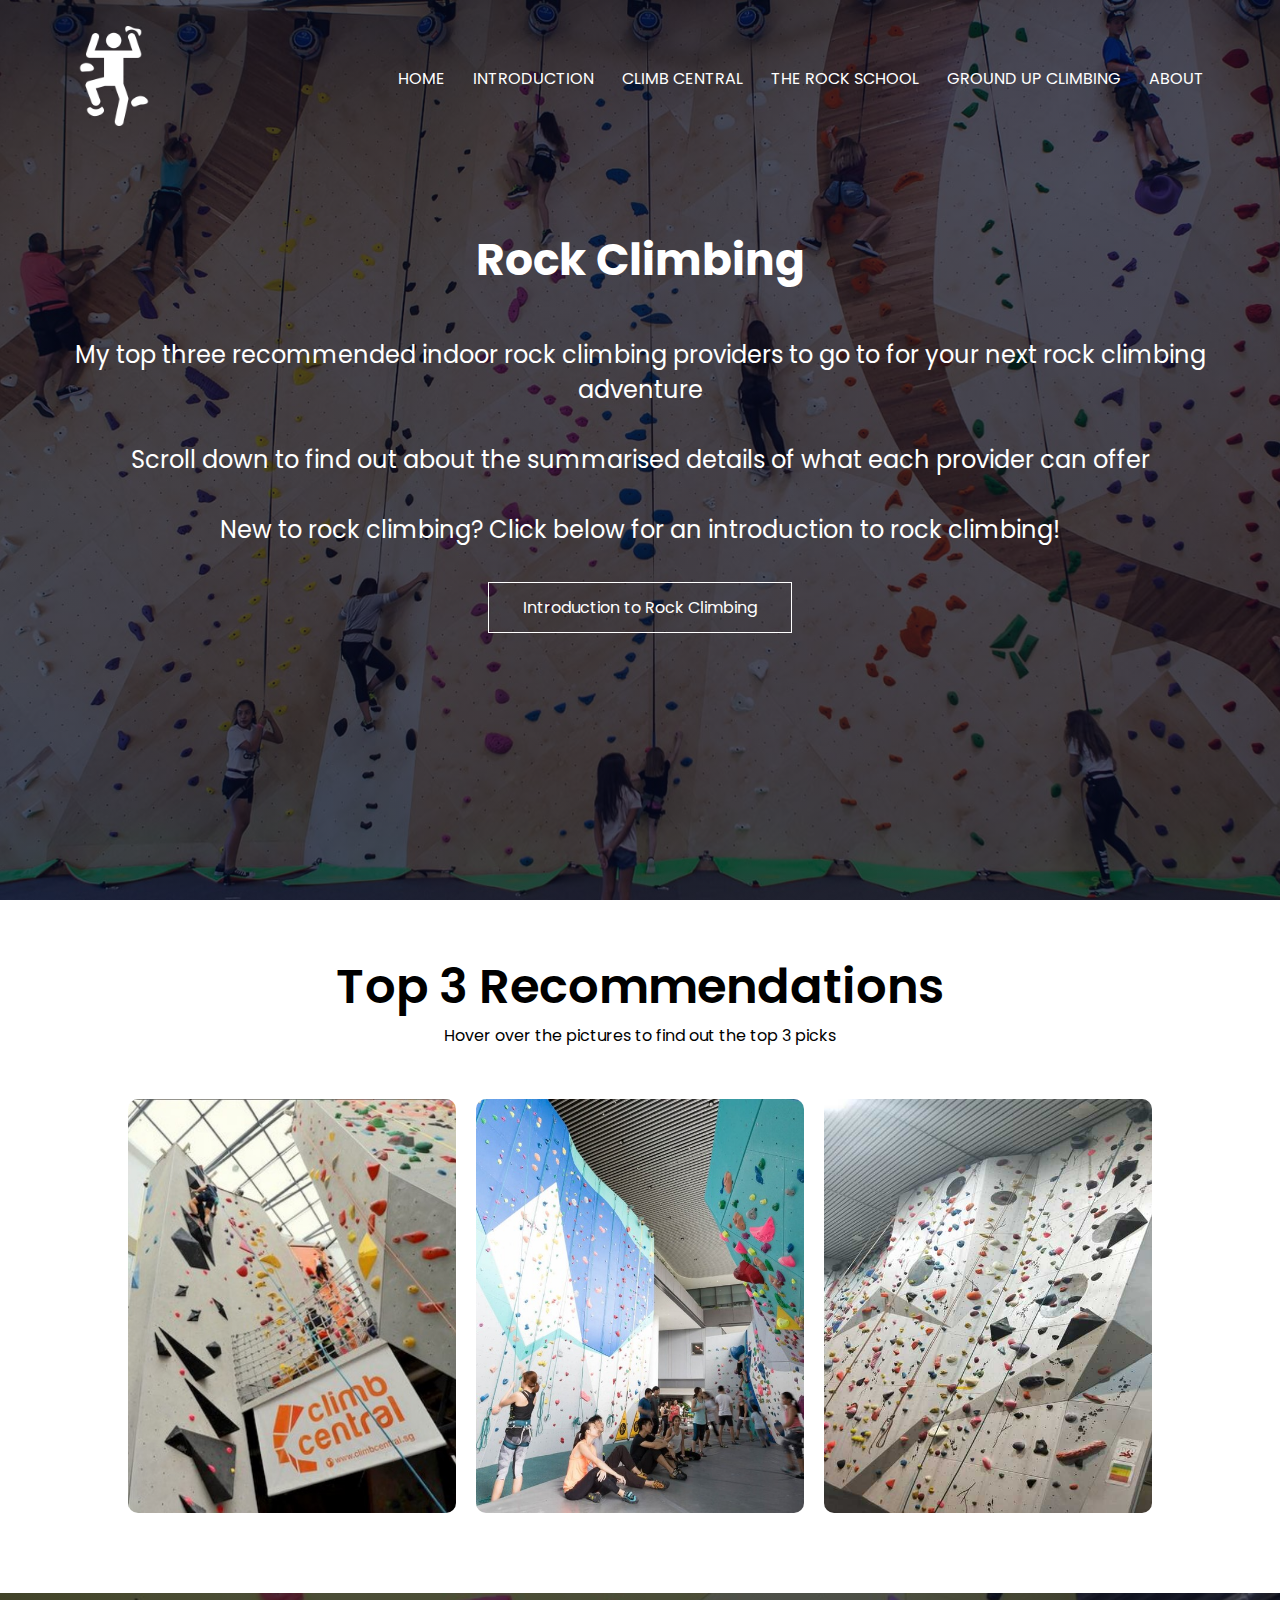
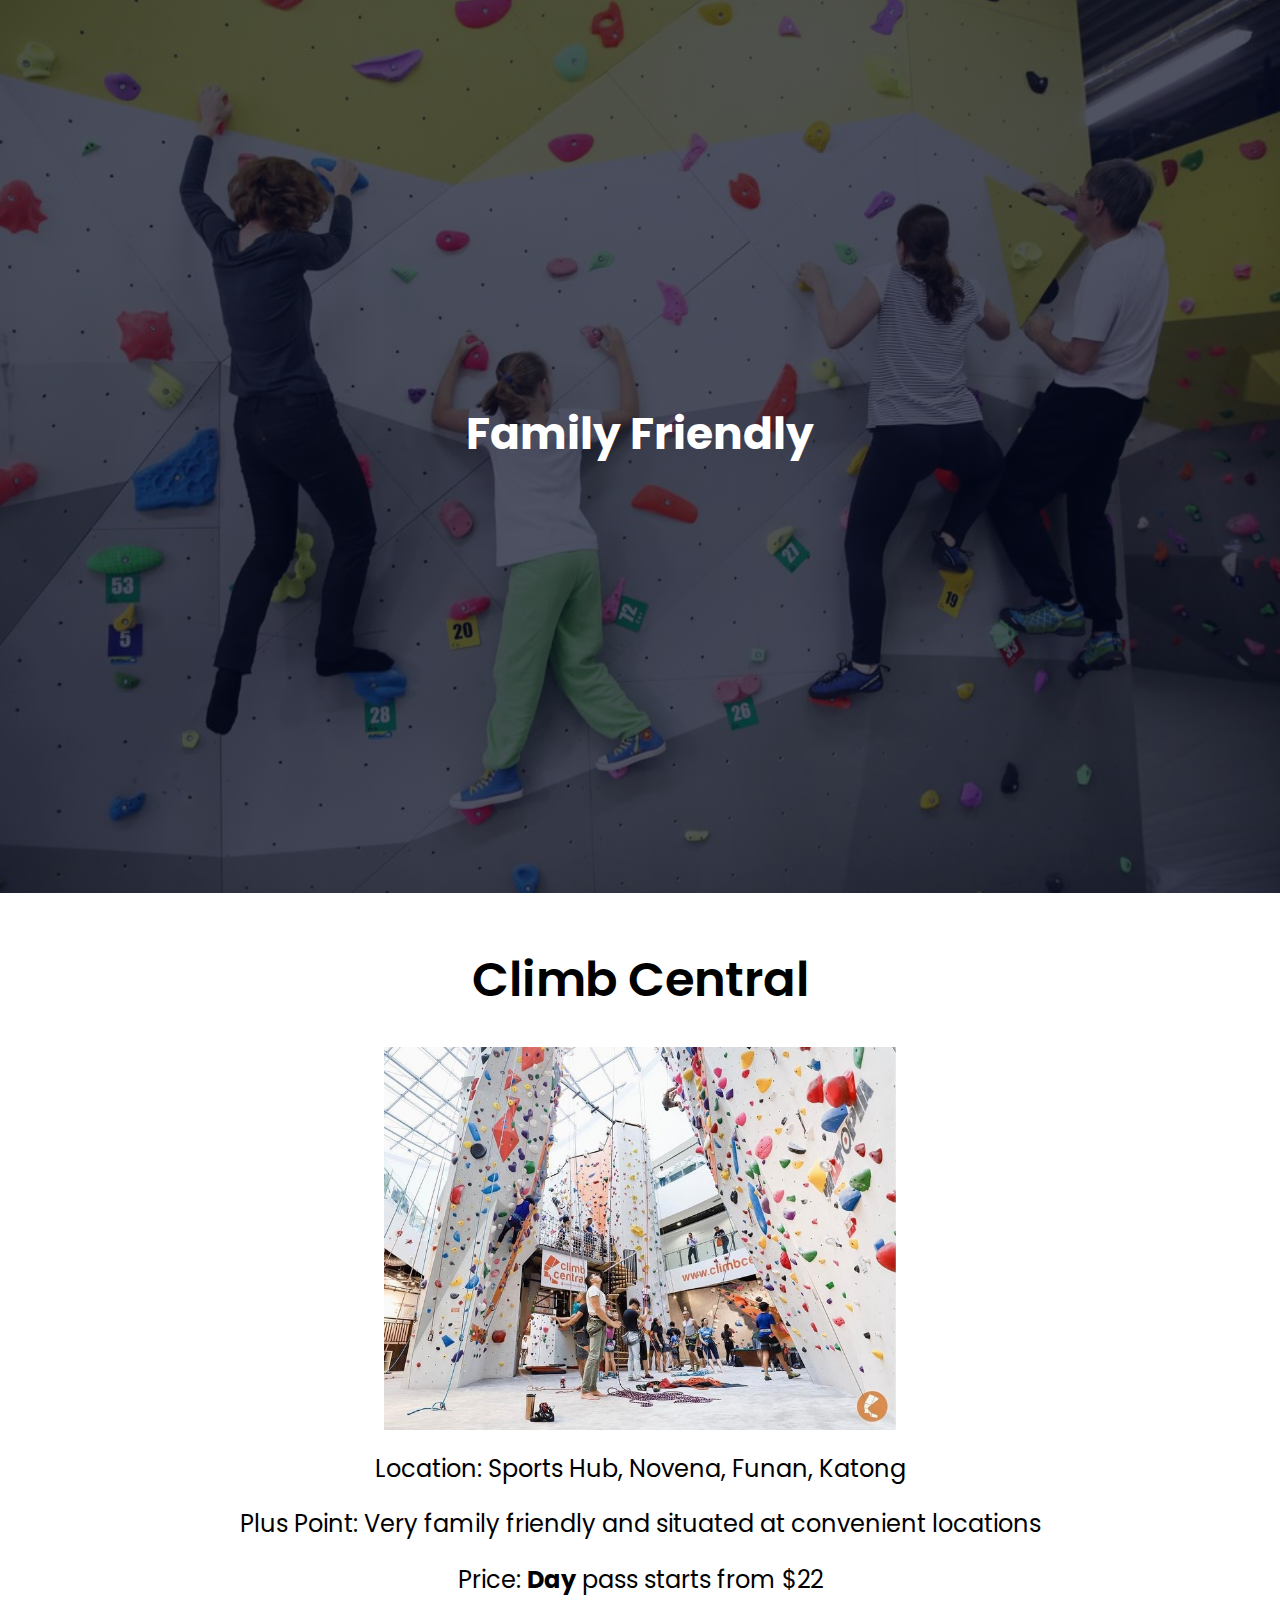
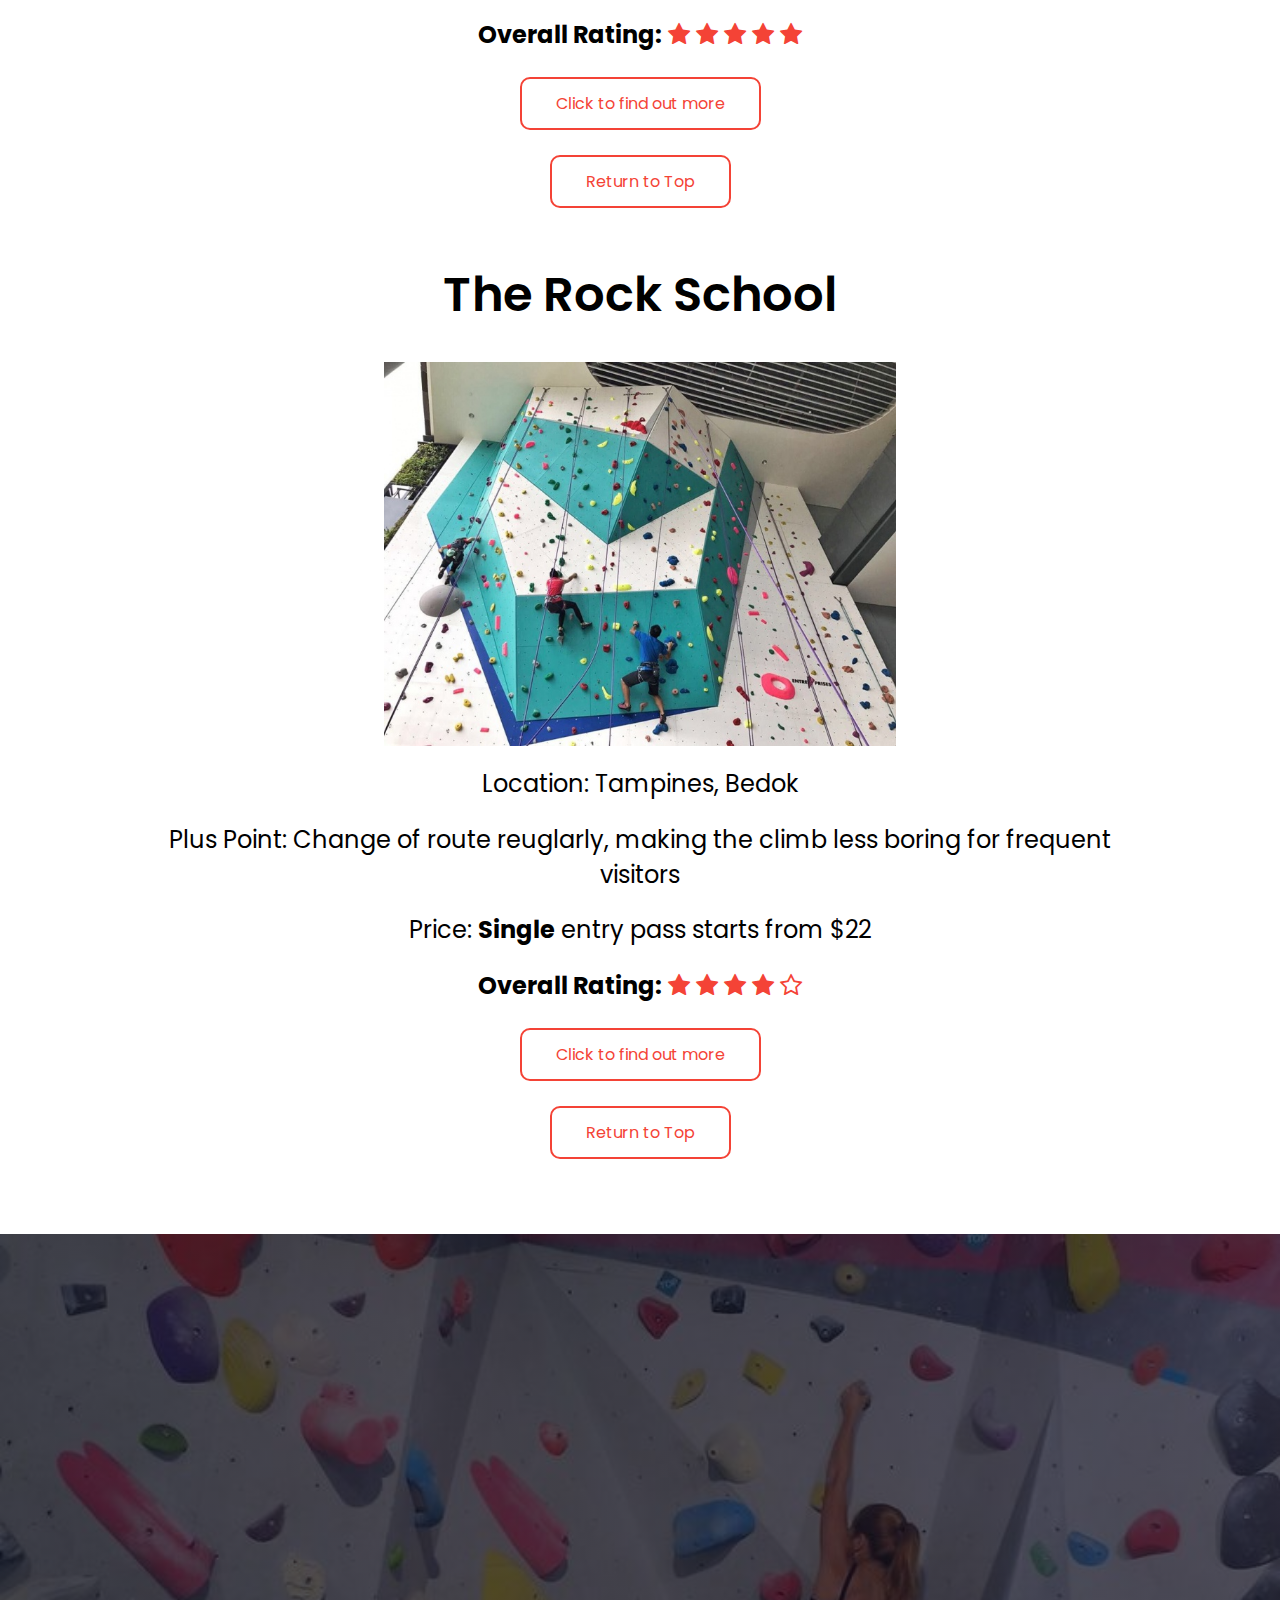
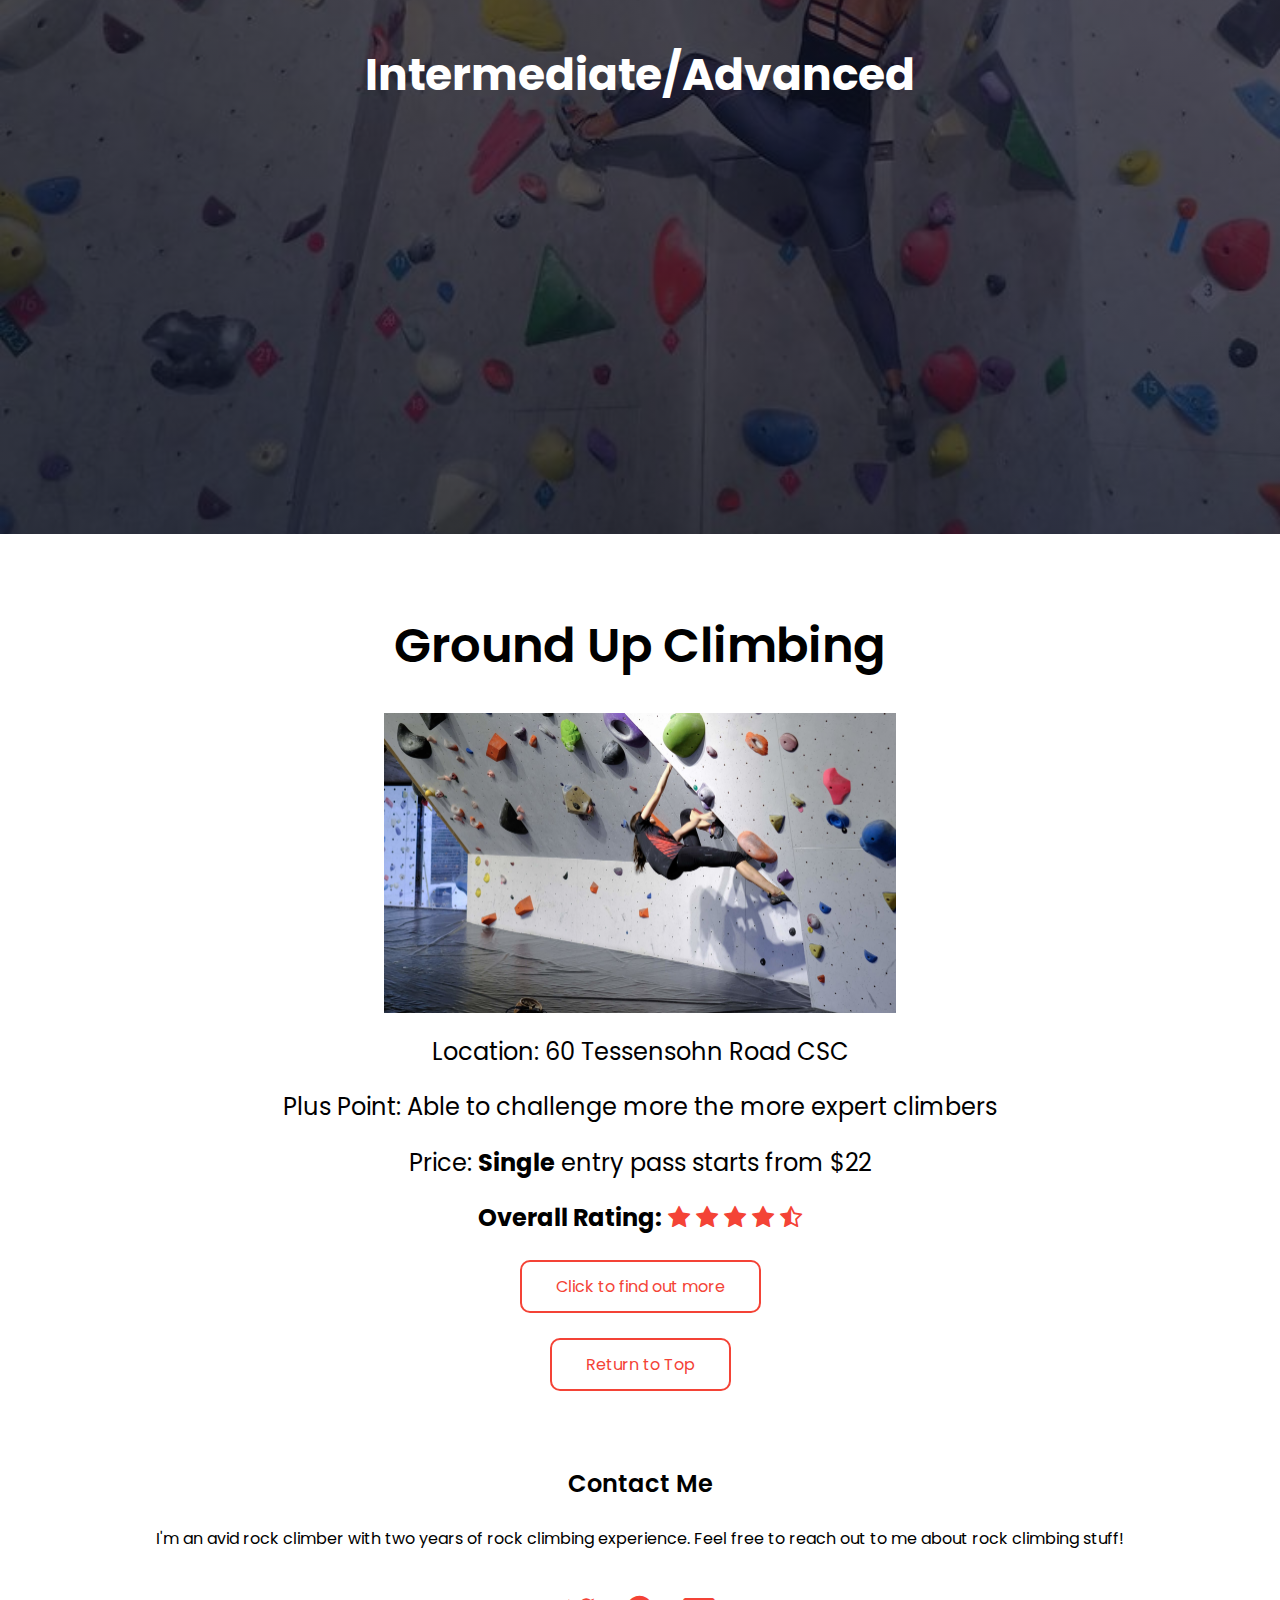
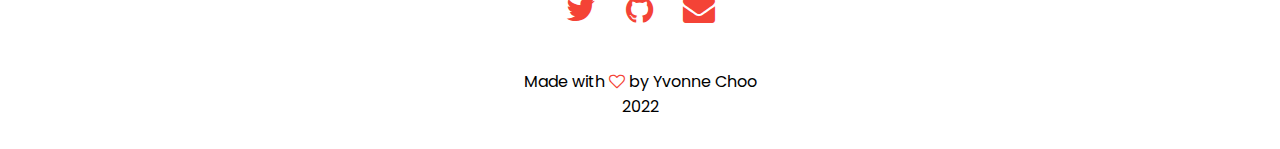
<file: index.html>
<!DOCTYPE html>
<html lang="en">
<head>
    <meta charset="UTF-8">
    <meta http-equiv="X-UA-Compatible" content="IE=edge">
    <meta name="viewport" content="width=device-width, initial-scale=1.0">
    <title>Rock Climbing</title>
    <link rel="stylesheet" href="css/style.css">
    <link rel="preconnect" href="https://fonts.gstatic.com" crossorigin>
    <link href="https://fonts.googleapis.com/css2?family=Poppins:wght@100;200;300;400;600;700&display=swap" rel="stylesheet">
    <link rel="stylesheet" href="https://stackpath.bootstrapcdn.com/font-awesome/4.7.0/css/font-awesome.min.css">
    <link rel="shortcut icon" href="images/logo.png">
</head>
<body>
    <section class="header" id="move_to_top_home">
        <nav>
            <a href="index.html"><img src="images/logo.png" alt="Logo"></a>
            <div class="nav-links" id="navLinks">
                <i class="fa fa-times" onclick="hideMenu()"></i>
                <ul>
                    <li><a href="index.html">HOME</a></li>
                    <li><a href="introduction.html">INTRODUCTION</a></li>
                    <li><a href="climb_central.html">CLIMB CENTRAL</a></li>
                    <li><a href="the_rock_school.html">THE ROCK SCHOOL</a></li>
                    <li><a href="ground_up_climbing.html">GROUND UP CLIMBING</a></li>
                    <li><a href="about.html">ABOUT</a></li>
                </ul>
            </div>
            <i class="fa fa-bars" onclick="showMenu()"></i>
        </nav>

        <div class="text-box">
            <h1>Rock Climbing</h1>
            <p>
                <br>
                My top three recommended indoor rock climbing providers to go to for your next rock climbing adventure
                <br>
                <br>
                Scroll down to find out about the summarised details of what each provider can offer
                <br>
                <br>
                New to rock climbing? Click below for an introduction to rock climbing!
                <br>
                <br>
                <a href="introduction.html" class="hero-btn">Introduction to Rock Climbing</a>
            </p>
        </div>
    </section>


    <!-- Top 3 providers introduction -->
    <section class="providers-intro">
        <h1>Top 3 Recommendations</h1>
        <p>Hover over the pictures to find out the top 3 picks</p>
        
        <div class="providers-intro-row">
            <div class="providers-intro-col">
                <img src="images/page-0-home/header-climb-central.jpg" alt="Header Climb Central">
                <a href="#climb_central_intro" class="providers-intro-layer">
                    <h3>CLIMB CENTRAL<br>(Family Friendly)</h3>
                </a>
            </div>
            <div class="providers-intro-col">
                <img src="images/page-0-home/header-the-rock-school.jpg" alt="Header The Rock School">
                <a href="#the_rock_school_intro" class="providers-intro-layer">
                    <h3>THE ROCK SCHOOL<br>(Family Friendly)</h3>
                </a>
            </div>
            <div class="providers-intro-col">
                <img src="images/page-0-home/header-ground-up-climbing.jpg" alt="Header Ground Up Climbing">
                <a href="#ground_up_climbing_intro" class="providers-intro-layer">
                    <h3>GROUND UP CLIMBING<br>(Intermediate)</h3>
                </a>
            </div>
        </div>
    </section>
    <br>
    <br>

    <!-- Header introduction 1 -->
    <section class="header-family-friendly">
        <div class="text-box">
            <h1>Family Friendly</h1>
        </div>
    </section>

    <!-- Climb Central -->
    <section class="text-heading" id="climb_central_intro">
        <h1>Climb Central</h1>
        <img src="images/page-0-home/header-climb-central-landscape.jpg" alt="Header Ground Up Climbing">
        <p>Location: Sports Hub, Novena, Funan, Katong</p>
        <p>Plus Point: Very family friendly and situated at convenient locations</p>
        <p>Price: <b>Day</b> pass starts from $22</p>
        <div>
            <p>
                <b>Overall Rating:</b>
                <i class="fa fa-star"></i>
                <i class="fa fa-star"></i>
                <i class="fa fa-star"></i>
                <i class="fa fa-star"></i>
                <i class="fa fa-star"></i>
            </p>
        </div>
        <br>
        <a href="https://www.climbcentral.sg/" target="_blank" class="hero-btn red-btn">Click to find out more</a>
        <br>
        <br>
        <a href="#move_to_top_home" class="hero-btn red-btn">Return to Top</a>

    </section>

    <!-- The Rock School -->
    <section class="text-heading" id="the_rock_school_intro">
        <h1>The Rock School</h1>
        <img src="images/page-0-home/header-the-rock-school-landscape.jpg" alt="Header The Rock School">
        <p>Location: Tampines, Bedok</p>
        <p>Plus Point: Change of route reuglarly, making the climb less boring for frequent visitors</p>
        <p>Price: <b>Single</b> entry pass starts from $22</p>
        <div>
            <p>
                <b>Overall Rating:</b>
                <i class="fa fa-star"></i>
                <i class="fa fa-star"></i>
                <i class="fa fa-star"></i>
                <i class="fa fa-star"></i>
                <i class="fa fa-star-o"></i>
            </p>
        </div>
        <br>
        <a href="https://www.therockschool.sg/" target="_blank" class="hero-btn red-btn">Click to find out more</a>
        <br>
        <br>
        <a href="#move_to_top_home" class="hero-btn red-btn">Return to Top</a>

        
    </section>
    <br>
    <br>
    <br>

    <!-- Header introduction 2 -->
    <section class="header-advanced">
        <div class="text-box">
            <h1>Intermediate/Advanced</h1>
        </div>
    </section>
    <br>
    <!-- Ground Up Climbing -->
    <section class="text-heading" id="ground_up_climbing_intro">
        <h1>Ground Up Climbing</h1>
        <img src="images/page-0-home/header-ground-up-climbing-landscape.jpg" alt="Header Ground Up Climbing">
        <p>Location: 60 Tessensohn Road CSC</p>
        <p>Plus Point: Able to challenge more the more expert climbers</p>
        <p>Price: <b>Single</b> entry pass starts from $22</p>
        <div>
            <p>
                <b>Overall Rating:</b>
                <i class="fa fa-star"></i>
                <i class="fa fa-star"></i>
                <i class="fa fa-star"></i>
                <i class="fa fa-star"></i>
                <i class="fa fa-star-half-o"></i>
            </p>
        </div>
        <br>
        <a href="https://www.groundupsg.com/" target="_blank" class="hero-btn red-btn">Click to find out more</a>
        <br>
        <br>
        <a href="#move_to_top_home" class="hero-btn red-btn">Return to Top</a>
    </section>
    <br>

<!-- Javascript files -->
<script src="js/front.js"></script>


<!-- Footer -->
<section class="footer">
    <h4>Contact Me</h4>
    <p>
        I'm an avid rock climber with two years of rock climbing experience. Feel free to reach out to me about rock climbing stuff!
    </p>
    <br>
    <div class="icons">
        
        <a href="https://twitter.com/_yvonne_choo" target="_blank"><i class="fa fa-twitter fa-2x"></i></a>
        <a href="https://github.com/yvonneechoo/" target="_blank"><i class="fa fa-github fa-2x"></i></a>
        <a href="mailto:wenxuann.yv@gmail.com" target="_blank"><i class="fa fa-envelope fa-2x"></i></a>
    </div>
    <br>
    <p>Made with <i class="fa fa-heart-o"></i> by Yvonne Choo</p>
    <p>2022</p>
</section>

</body>
</html>
</file>
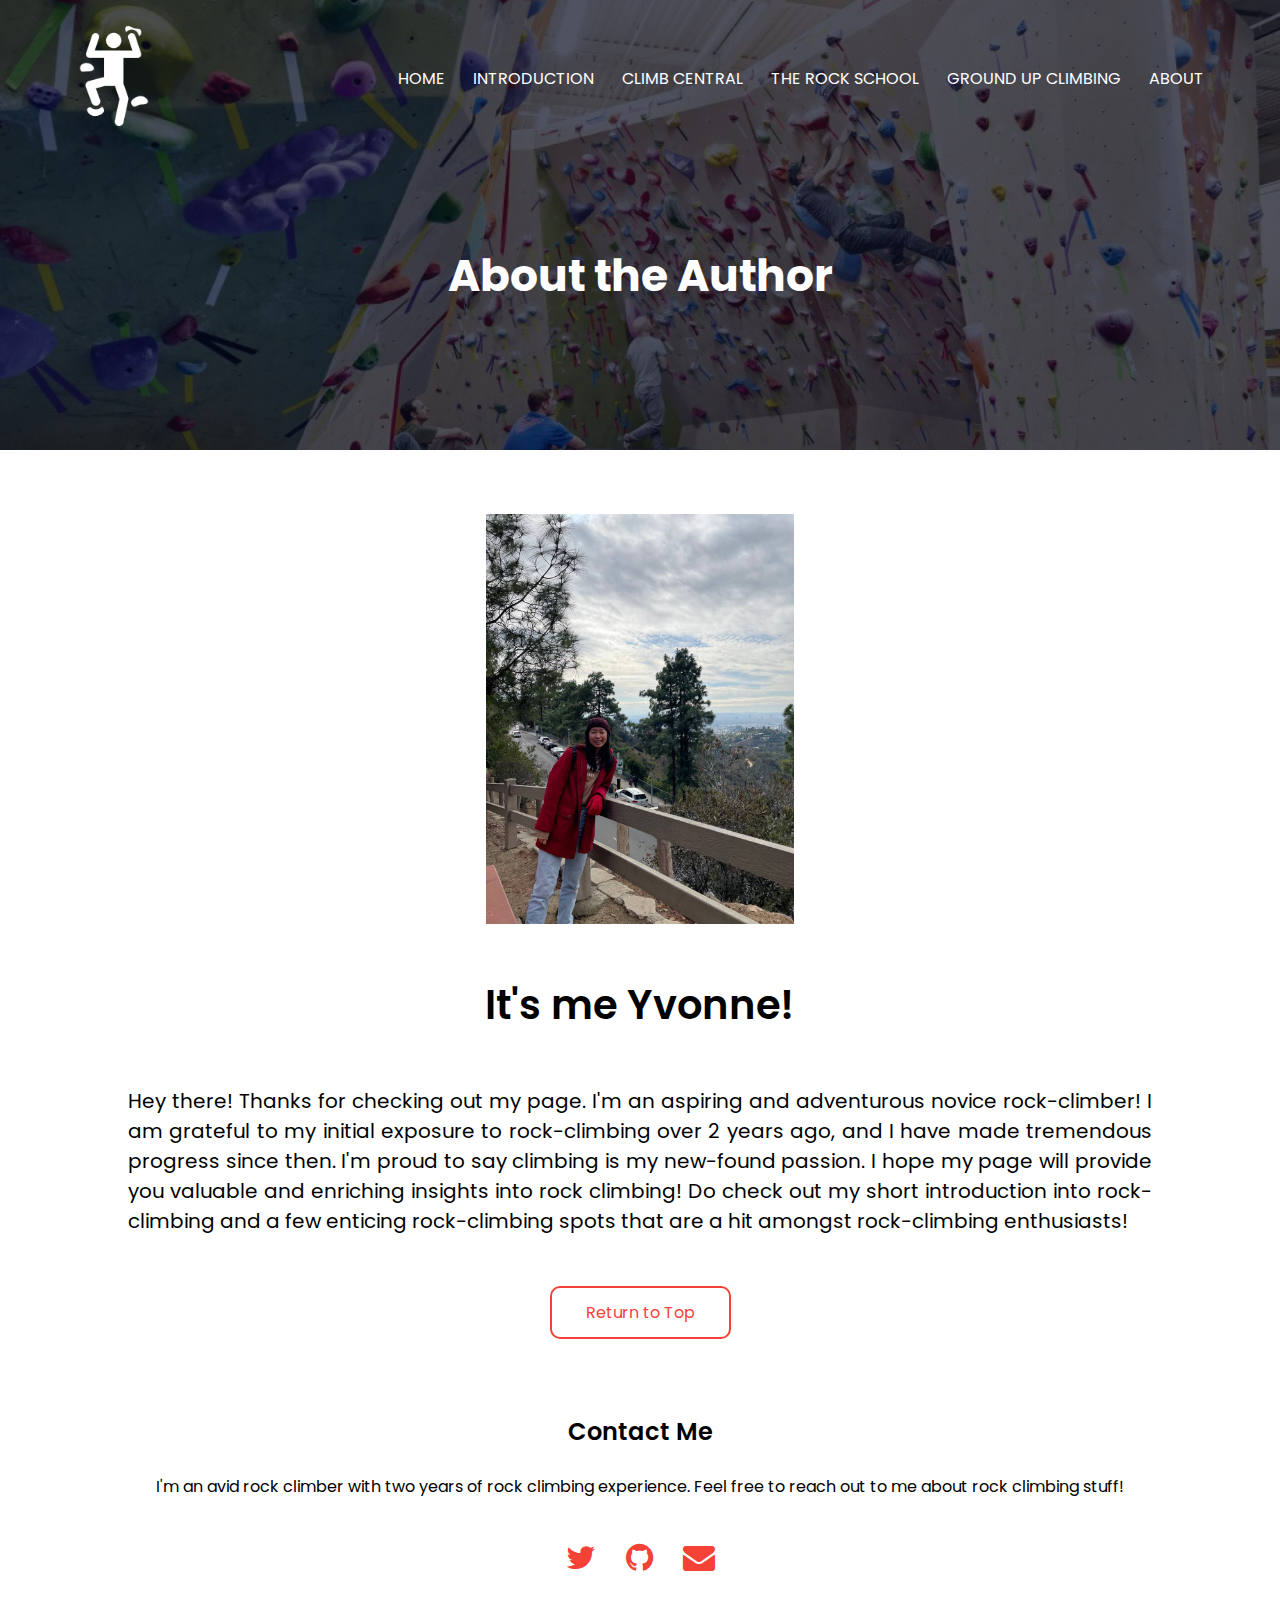
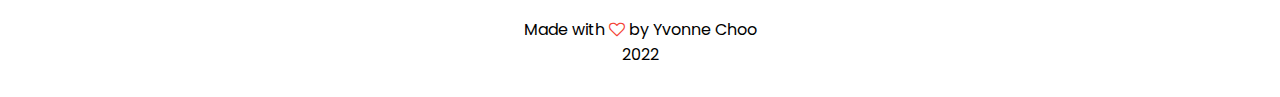
<file: about.html>
<!DOCTYPE html>
<html lang="en">
<head>
    <meta charset="UTF-8">
    <meta http-equiv="X-UA-Compatible" content="IE=edge">
    <meta name="viewport" content="width=device-width, initial-scale=1.0">
    <title>About the Author</title>
    <link rel="stylesheet" href="css/style.css">
    <link rel="preconnect" href="https://fonts.gstatic.com" crossorigin>
    <link href="https://fonts.googleapis.com/css2?family=Poppins:wght@100;200;300;400;600;700&display=swap" rel="stylesheet">
    <link rel="stylesheet" href="https://stackpath.bootstrapcdn.com/font-awesome/4.7.0/css/font-awesome.min.css">
    <link rel="shortcut icon" href="images/logo.png">
</head>
<body>
    <section class="sub-header" id="move_to_top_info">
        <nav>
            <a href="index.html"><img src="images/logo.png" alt="Logo"></a>
            <div class="nav-links" id="navLinks">
                <i class="fa fa-times" onclick="hideMenu()"></i>
                <ul>
                    <li><a href="index.html">HOME</a></li>
                    <li><a href="introduction.html">INTRODUCTION</a></li>
                    <li><a href="climb_central.html">CLIMB CENTRAL</a></li>
                    <li><a href="the_rock_school.html">THE ROCK SCHOOL</a></li>
                    <li><a href="ground_up_climbing.html">GROUND UP CLIMBING</a></li>
                    <li><a href="about.html">ABOUT</a></li>
                </ul>
            </div>
            <i class="fa fa-bars" onclick="showMenu()"></i>
        </nav>

        <div class="text-box">
            <h1>About the Author</h1>
        </div>
    </section>

    <!-- Introduction Image -->
    <section class="about-the-author-description">
        <img src="images/page-5-about/about_the_author_original.jpg" alt="About the author">
        <h1>It's me Yvonne!</h1>
        <div>
            <p>
                Hey there! Thanks for checking out my page. I'm an aspiring and adventurous novice rock-climber! I am grateful to my initial exposure to rock-climbing over 2 years ago, and I have made tremendous progress since then. I'm proud to say climbing is my new-found passion. I hope my page will provide you valuable and enriching insights into rock climbing! Do check out my short introduction into rock-climbing and a few enticing rock-climbing spots that are a hit amongst rock-climbing enthusiasts!
            </p>
        </div>
        <br>
        <br>
        <a href="#move_to_top_info" class="hero-btn red-btn">Return to Top</a>
    </section>
    <br>

    <!-- Javascript files -->
    <script src="js/front.js"></script>


    <!-- Footer -->
    <section class="footer">
        <h4>Contact Me</h4>
        <p>
            I'm an avid rock climber with two years of rock climbing experience. Feel free to reach out to me about rock climbing stuff!
        </p>
        <br>
        <div class="icons">
            
            <a href="https://twitter.com/_yvonne_choo" target="_blank"><i class="fa fa-twitter fa-2x"></i></a>
            <a href="https://github.com/yvonneechoo/" target="_blank"><i class="fa fa-github fa-2x"></i></a>
            <a href="mailto:wenxuann.yv@gmail.com" target="_blank"><i class="fa fa-envelope fa-2x"></i></a>
        </div>
        <br>
        <p>Made with <i class="fa fa-heart-o"></i> by Yvonne Choo</p>
        <p>2022</p>
    </section>


</body>
</html>
</file>
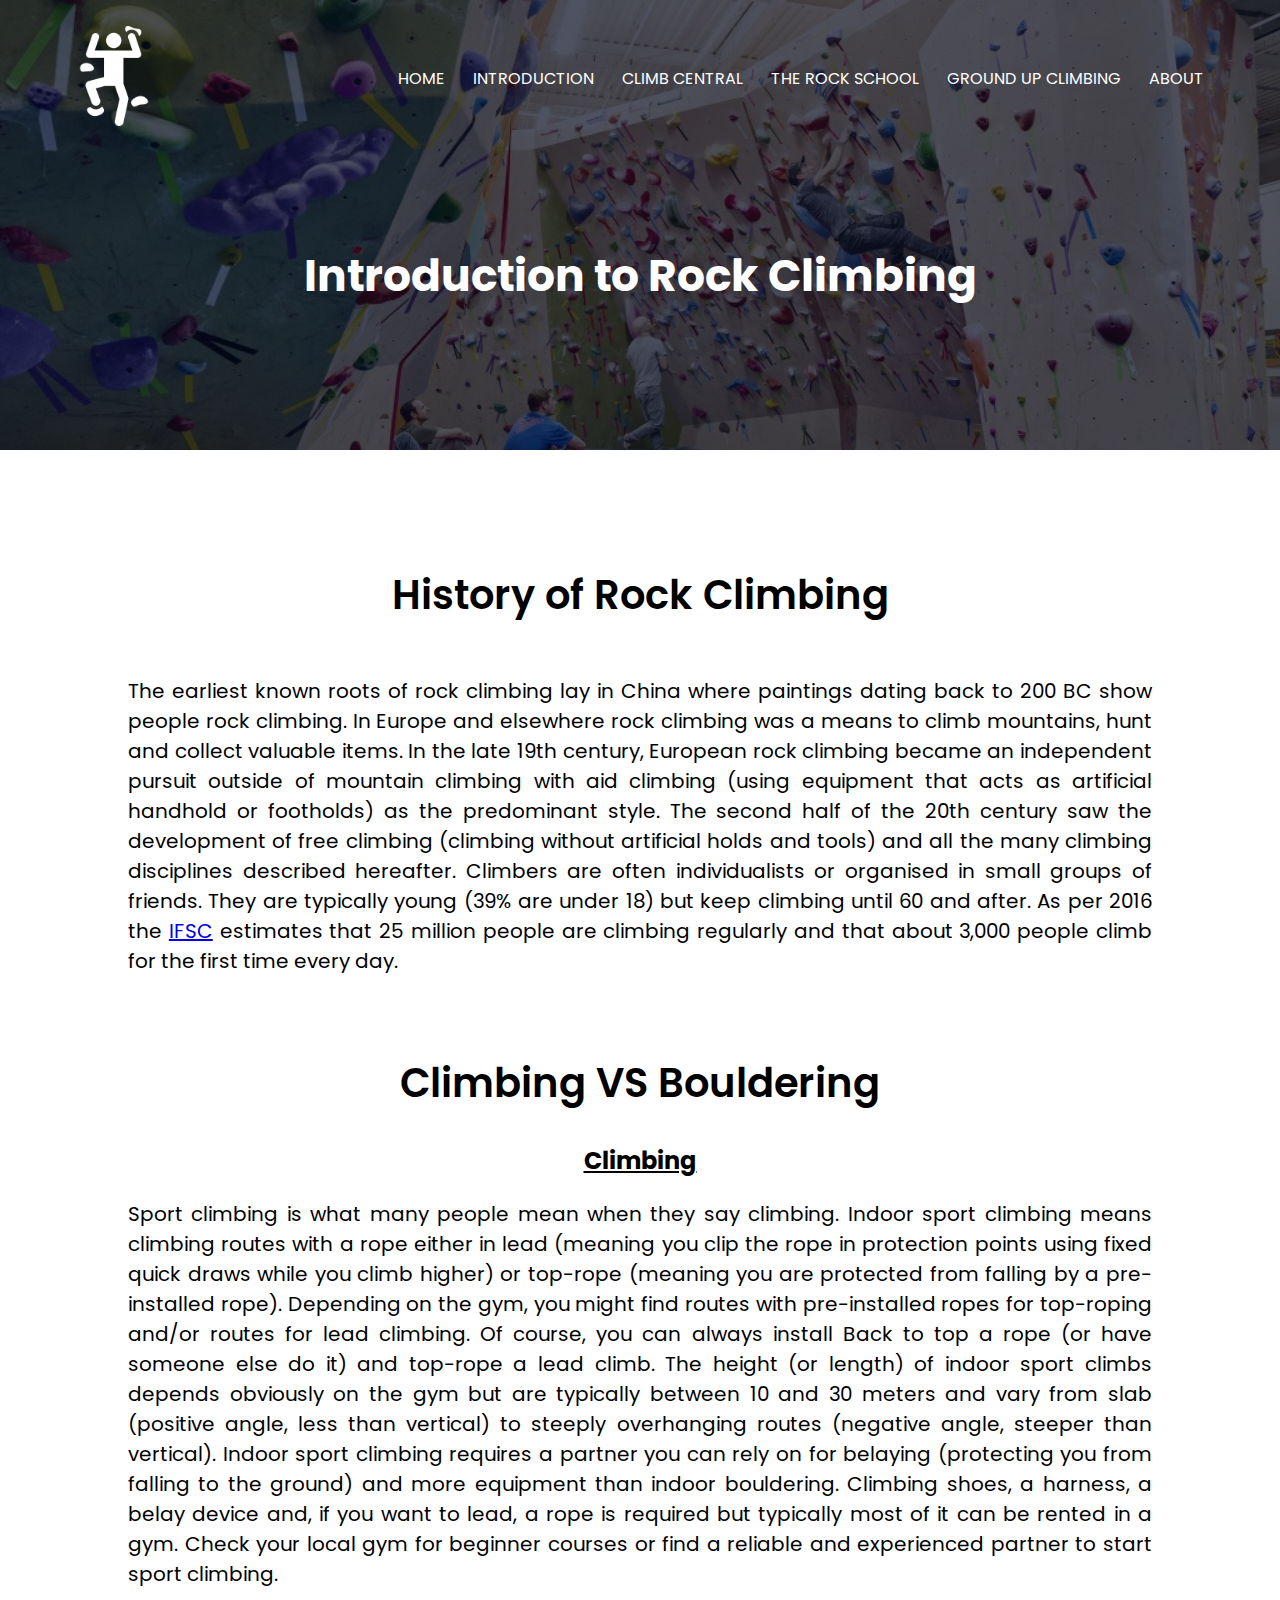
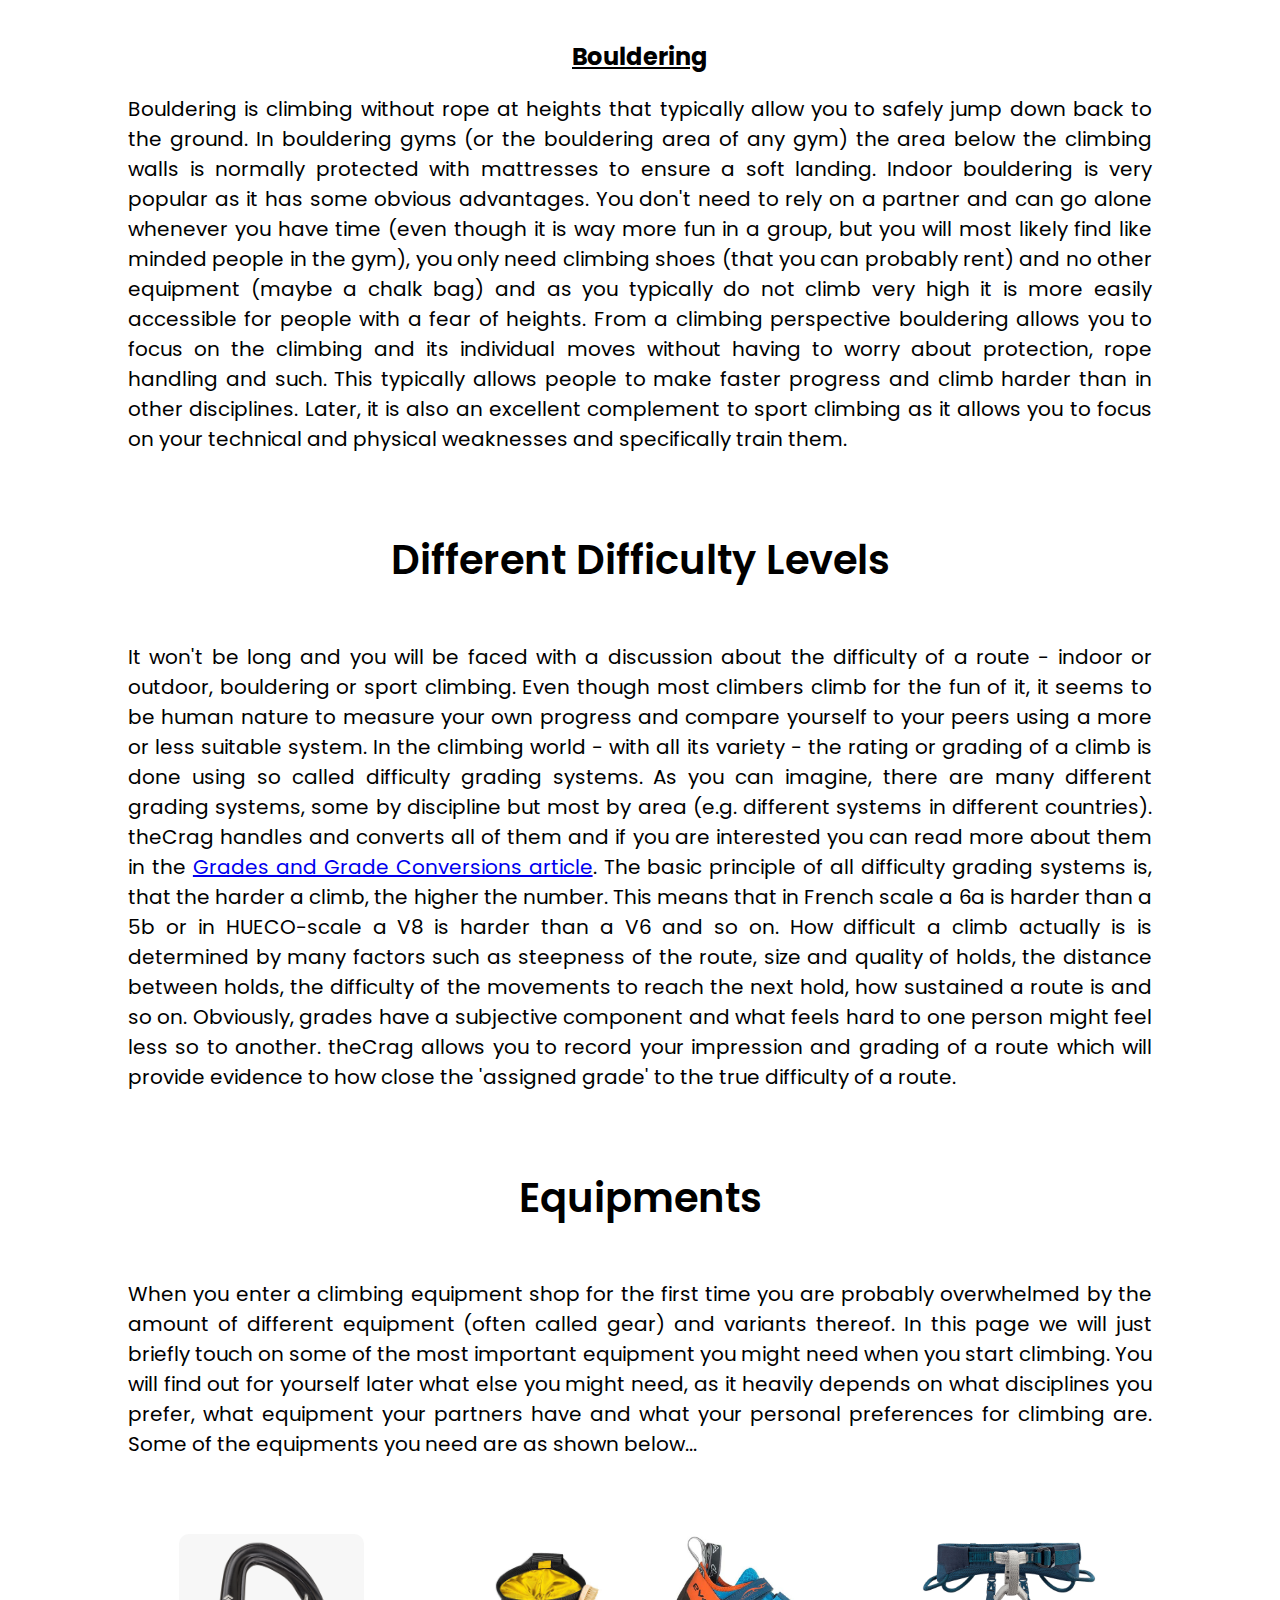
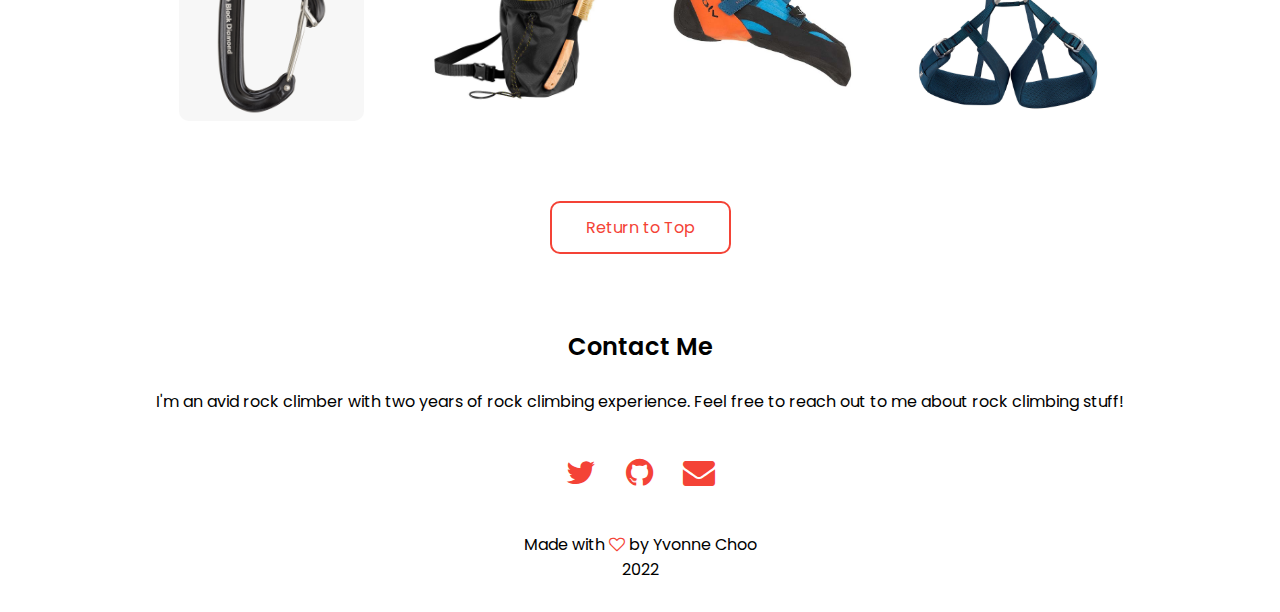
<file: introduction.html>
<!DOCTYPE html>
<html lang="en">
<head>
    <meta charset="UTF-8">
    <meta http-equiv="X-UA-Compatible" content="IE=edge">
    <meta name="viewport" content="width=device-width, initial-scale=1.0">
    <title>Introduction to Rock Climbing</title>
    <link rel="stylesheet" href="css/style.css">
    <link rel="preconnect" href="https://fonts.gstatic.com" crossorigin>
    <link href="https://fonts.googleapis.com/css2?family=Poppins:wght@100;200;300;400;600;700&display=swap" rel="stylesheet">
    <link rel="stylesheet" href="https://stackpath.bootstrapcdn.com/font-awesome/4.7.0/css/font-awesome.min.css">
    <link rel="shortcut icon" href="images/logo.png">
</head>
<body>
    <section class="sub-header" id="move_to_top_info">
        <nav>
            <a href="index.html"><img src="images/logo.png" alt="Logo"></a>
            <div class="nav-links" id="navLinks">
                <i class="fa fa-times" onclick="hideMenu()"></i>
                <ul>
                    <li><a href="index.html">HOME</a></li>
                    <li><a href="introduction.html">INTRODUCTION</a></li>
                    <li><a href="climb_central.html">CLIMB CENTRAL</a></li>
                    <li><a href="the_rock_school.html">THE ROCK SCHOOL</a></li>
                    <li><a href="ground_up_climbing.html">GROUND UP CLIMBING</a></li>
                    <li><a href="about.html">ABOUT</a></li>
                </ul>
            </div>
            <i class="fa fa-bars" onclick="showMenu()"></i>
        </nav>

        <div class="text-box">
            <h1>Introduction to Rock Climbing</h1>
        </div>

        <!--
        <div class="text-box">
            <h1>Introduction to Rock Climbing</h1><br>
                <h2>History of Rock Climbing</h2>
                <h2>Climbing VS Bouldering</h2>
                <h2>Different difficulty levels</h2>
                <h2>Equipments</h2>
        </div>
        -->

    </section>

    <!-- Introduction Image -->
    <section class="rock-climbing-intro">
    
        <h1>History of Rock Climbing</h1>
        <div>
            <p>
                The earliest known roots of rock climbing lay in China where paintings dating 
                back to 200 BC show people rock climbing. In Europe and elsewhere rock 
                climbing was a means to climb mountains, hunt and collect valuable items. In 
                the late 19th century, European rock climbing became an independent pursuit 
                outside of mountain climbing with aid climbing (using equipment that acts as 
                artificial handhold or footholds) as the predominant style. The second half of 
                the 20th century saw the development of free climbing (climbing without 
                artificial holds and tools) and all the many climbing disciplines described 
                hereafter.
                Climbers are often individualists or organised in small groups of friends. They 
                are typically young (39% are under 18) but keep climbing until 60 and after. As 
                per 2016 the <a href="https://www.ifsc-climbing.org/" target="_blank">IFSC</a> estimates that 25 million people are climbing regularly and 
                that about 3,000 people climb for the first time every day.
            </p>
        </div>
        <br>
        <h1>Climbing VS Bouldering</h1>
        <div>
            <h2><u>Climbing</u></h2>
            <p>
                Sport climbing is what many people mean when they say climbing. Indoor 
                sport climbing means climbing routes with a rope either in lead (meaning you 
                clip the rope in protection points using fixed quick draws while you climb 
                higher) or top-rope (meaning you are protected from falling by a pre-installed 
                rope). Depending on the gym, you might find routes with pre-installed ropes 
                for top-roping and/or routes for lead climbing. Of course, you can always install 
                Back to top 
                a rope (or have someone else do it) and top-rope a lead climb. The height (or 
                length) of indoor sport climbs depends obviously on the gym but are typically 
                between 10 and 30 meters and vary from slab (positive angle, less than vertical) 
                to steeply overhanging routes (negative angle, steeper than vertical).
                Indoor sport climbing requires a partner you can rely on for belaying (protecting 
                you from falling to the ground) and more equipment than indoor bouldering. 
                Climbing shoes, a harness, a belay device and, if you want to lead, a rope is
                required but typically most of it can be rented in a gym. Check your local gym 
                for beginner courses or find a reliable and experienced partner to start sport 
                climbing.
            </p>
            <br><br>
            <h2><u>Bouldering</u></h2>
            <p>
                Bouldering is climbing without rope at heights that typically allow you to safely 
                jump down back to the ground. In bouldering gyms (or the bouldering area of 
                any gym) the area below the climbing walls is normally protected with 
                mattresses to ensure a soft landing. Indoor bouldering is very popular as it has 
                some obvious advantages. You don't need to rely on a partner and can go 
                alone whenever you have time (even though it is way more fun in a group, but 
                you will most likely find like minded people in the gym), you only need climbing 
                shoes (that you can probably rent) and no other equipment (maybe a chalk 
                bag) and as you typically do not climb very high it is more easily accessible for 
                people with a fear of heights.
                From a climbing perspective bouldering allows you to focus on the climbing 
                and its individual moves without having to worry about protection, rope 
                handling and such. This typically allows people to make faster progress and 
                climb harder than in other disciplines. Later, it is also an excellent complement 
                to sport climbing as it allows you to focus on your technical and physical 
                weaknesses and specifically train them.
            </p>
        </div>
        <br>
        <h1>Different Difficulty Levels</h1>
        <div>
            <p>
                It won't be long and you will be faced with a discussion about the difficulty of 
                a route - indoor or outdoor, bouldering or sport climbing. Even though most 
                climbers climb for the fun of it, it seems to be human nature to measure your 
                own progress and compare yourself to your peers using a more or less suitable 
                system. In the climbing world - with all its variety - the rating or grading of a 
                climb is done using so called difficulty grading systems. As you can imagine, 
                there are many different grading systems, some by discipline but most by area 
                (e.g. different systems in different countries). theCrag handles and converts all 
                of them and if you are interested you can read more about them in the 
                <a href="https://www.thecrag.com/en/home" target="_blank">Grades 
                and Grade Conversions article</a>. The basic principle of all difficulty grading 
                systems is, that the harder a climb, the higher the number. This means that in 
                French scale a 6a is harder than a 5b or in HUECO-scale a V8 is harder than a 
                V6 and so on.
                How difficult a climb actually is is determined by many factors such as 
                steepness of the route, size and quality of holds, the distance between holds, 
                the difficulty of the movements to reach the next hold, how sustained a route 
                is and so on. Obviously, grades have a subjective component and what feels 
                hard to one person might feel less so to another. theCrag allows you to record 
                your impression and grading of a route which will provide evidence to how 
                close the 'assigned grade' to the true difficulty of a route. 
            </p>
        </div>
        <br>
        <h1>Equipments</h1>
        <div>
            <p>
                When you enter a climbing equipment shop for the first time you are probably 
                overwhelmed by the amount of different equipment (often called gear) and 
                variants thereof. In this page we will just briefly touch on some of the most 
                important equipment you might need when you start climbing. You will find 
                out for yourself later what else you might need, as it heavily depends on what 
                disciplines you prefer, what equipment your partners have and what your 
                personal preferences for climbing are. Some of the equipments you need are as shown below...
            </p>
        </div>
        <br><br><br>
        <section class="rock-climbing-intro-img-section">
            <div class="rock-climbing-intro-img-section-row">
                <div class="rock-climbing-intro-img-section-col">
                    <img src="images/page-4-introduction/carabiner.png" alt="Carabiner">
                    <div class="rock-climbing-intro-img-section-layer">
                        <h3>Carabiner</h3>
                    </div>
                </div>
                <div class="rock-climbing-intro-img-section-col">
                    <img src="images/page-4-introduction/chalkbag.jpeg" alt="Chalk Bag">
                    <div class="rock-climbing-intro-img-section-layer">
                        <h3>Chalk Bag</h3>
                    </div>
                </div>
                <div class="rock-climbing-intro-img-section-col">
                    <img src="images/page-4-introduction/climbing_shoes.jpg" alt="Climbing Shoes">
                    <div class="rock-climbing-intro-img-section-layer">
                        <h3>Climbing Shoes</h3>
                    </div>
                </div>
                <div class="rock-climbing-intro-img-section-col">
                    <img src="images/page-4-introduction/harness.jpeg" alt="Harness">
                    <div class="rock-climbing-intro-img-section-layer">
                        <h3>Harness</h3>
                    </div>
                </div>
            </div>
        </section>
        <br><br>
        <a href="#move_to_top_info" class="hero-btn red-btn">Return to Top</a>
        <br><br>
    </section>
    

    <!-- Javascript files -->
    <script src="js/front.js"></script>

    <!-- Footer -->
    <section class="footer">
        <h4>Contact Me</h4>
        <p>
            I'm an avid rock climber with two years of rock climbing experience. Feel free to reach out to me about rock climbing stuff!
        </p>
        <br>
        <div class="icons">
            
            <a href="https://twitter.com/_yvonne_choo" target="_blank"><i class="fa fa-twitter fa-2x"></i></a>
            <a href="https://github.com/yvonneechoo/" target="_blank"><i class="fa fa-github fa-2x"></i></a>
            <a href="mailto:wenxuann.yv@gmail.com" target="_blank"><i class="fa fa-envelope fa-2x"></i></a>
        </div>
        <br>
        <p>Made with <i class="fa fa-heart-o"></i> by Yvonne Choo</p>
        <p>2022</p>
    </section>

</body>
</html>
</file>
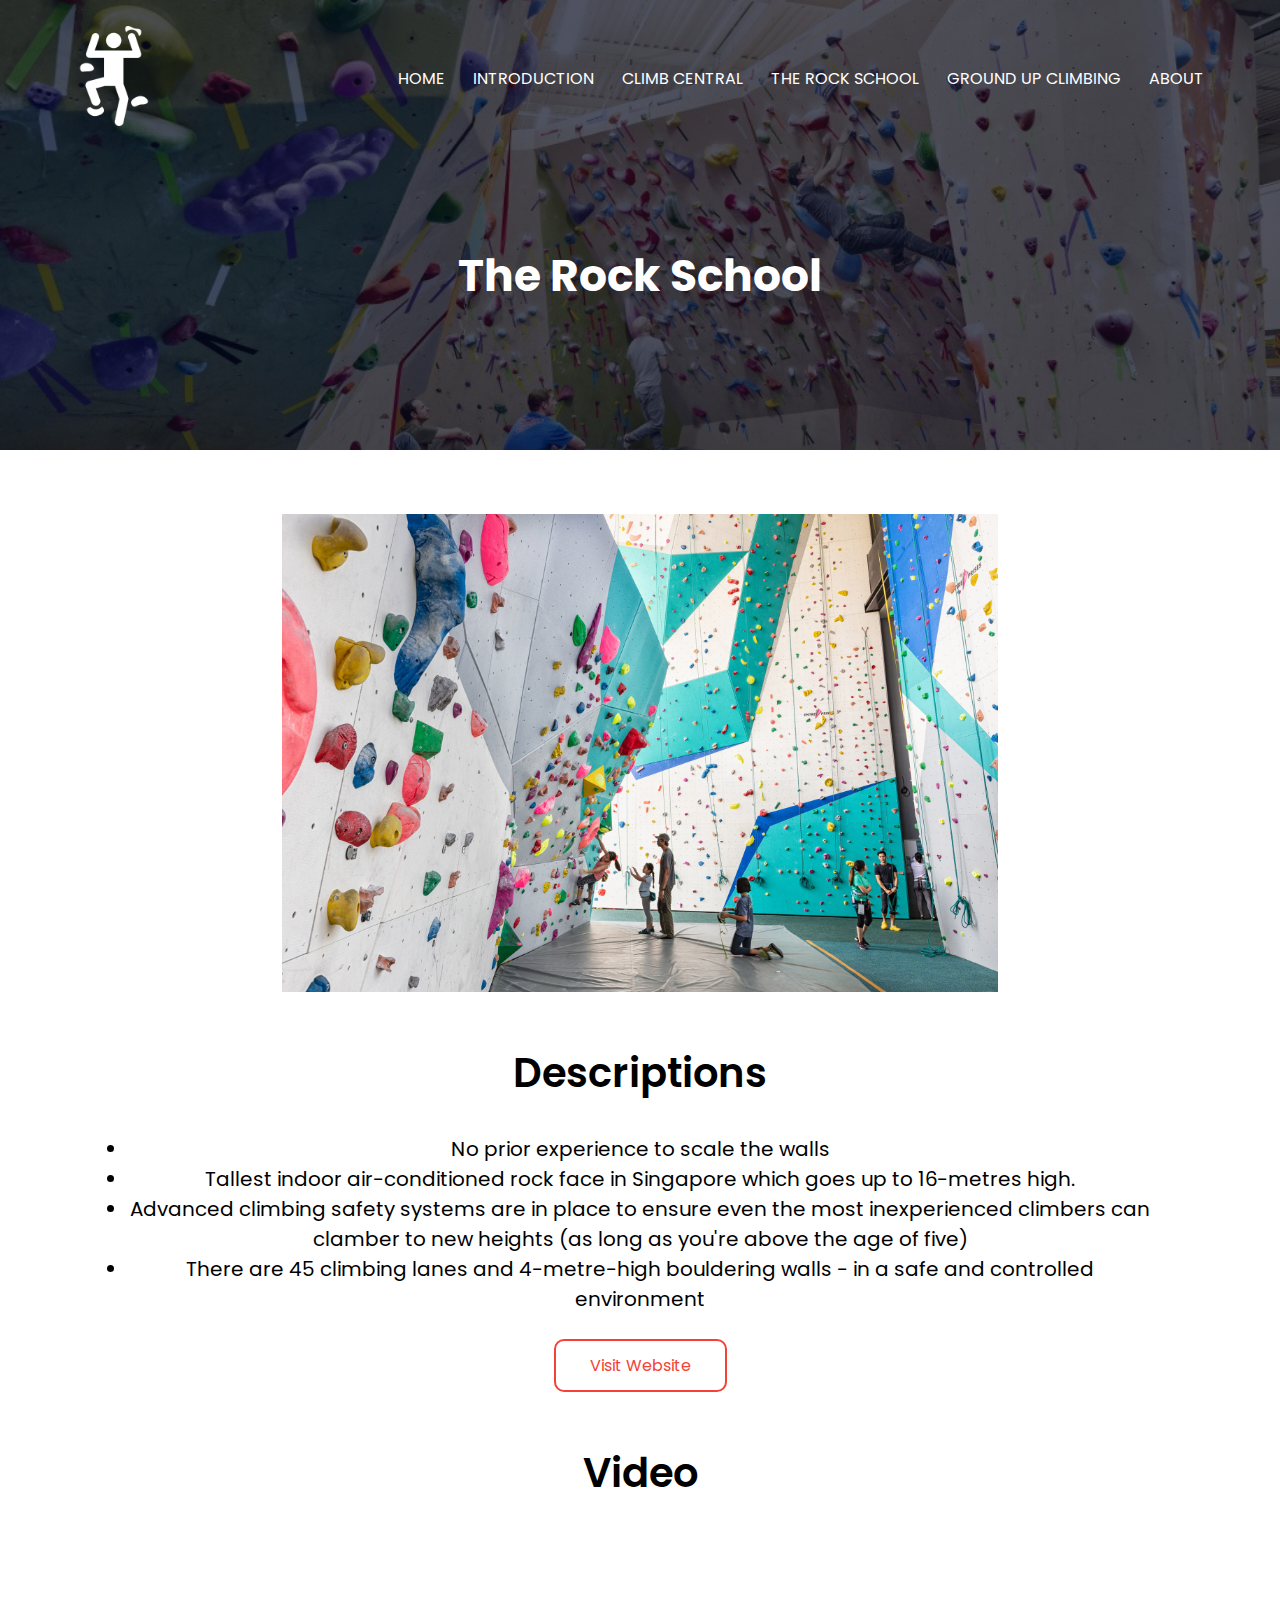
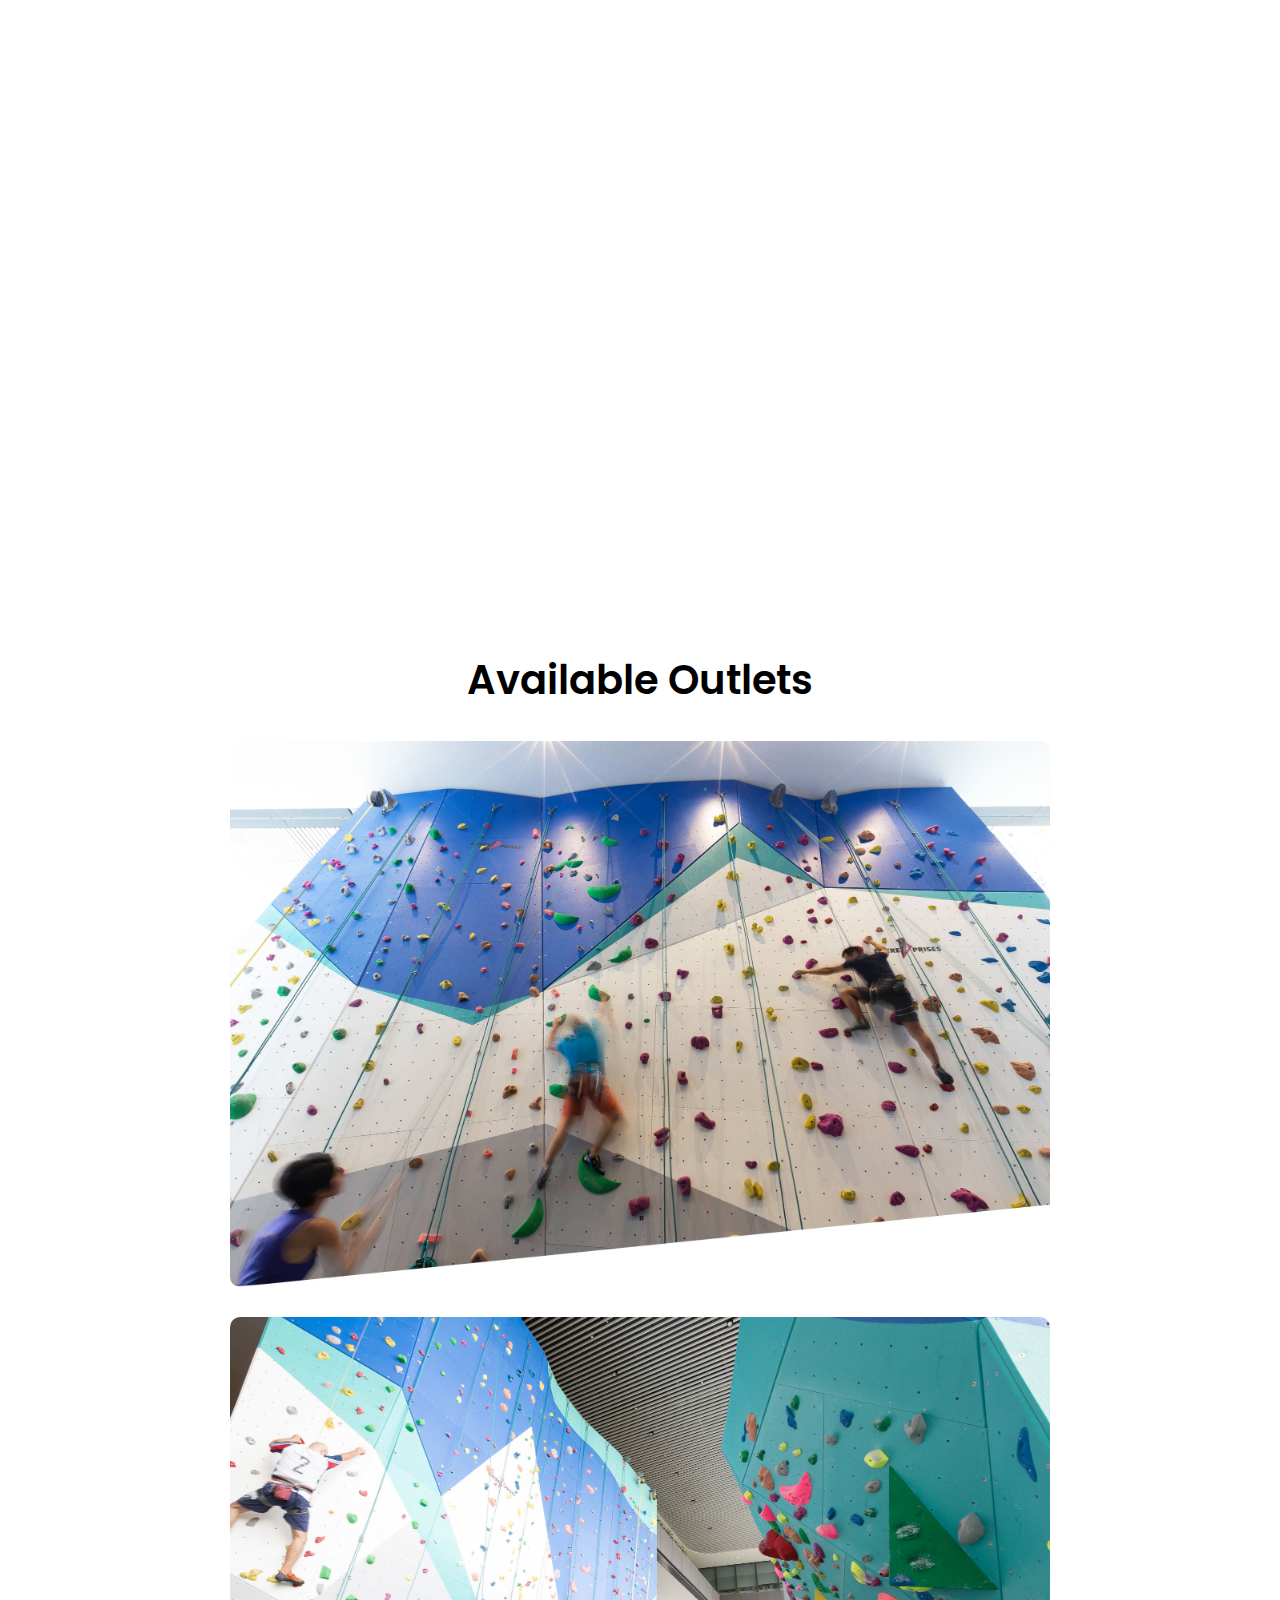
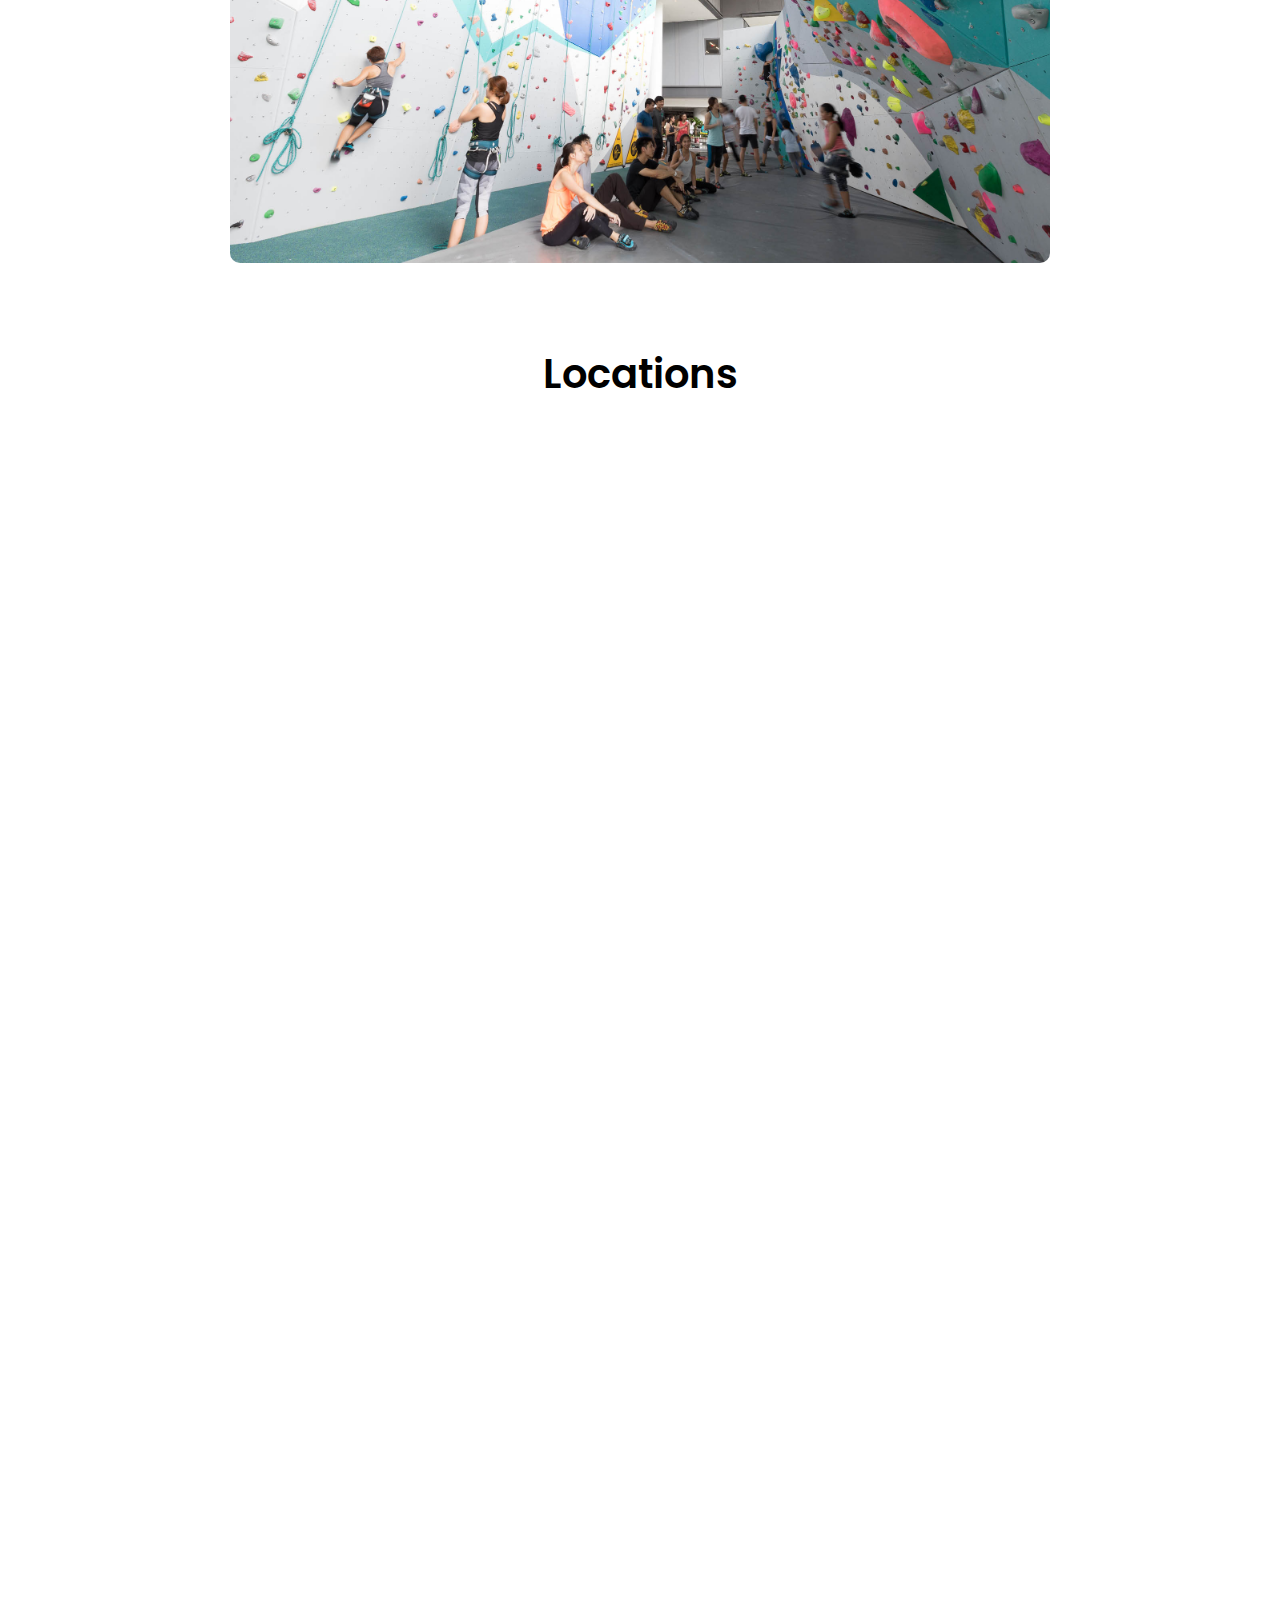
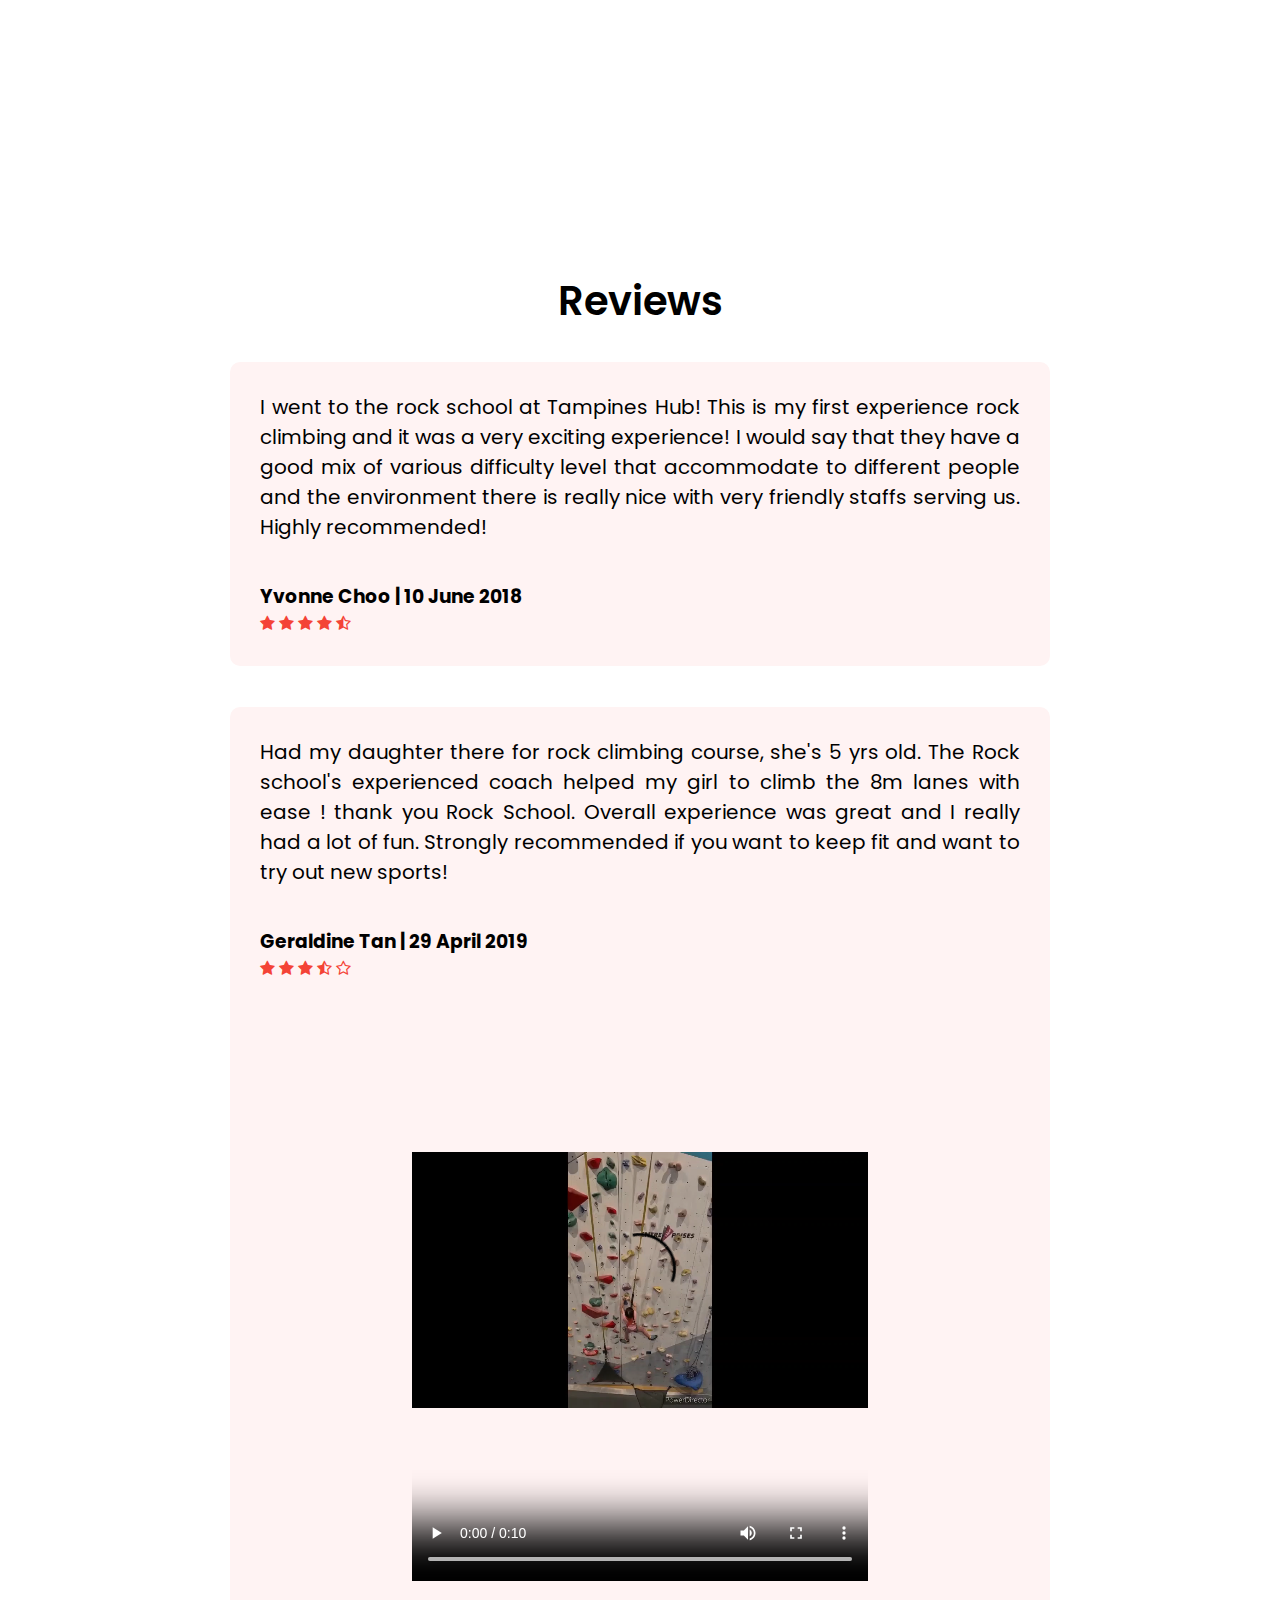
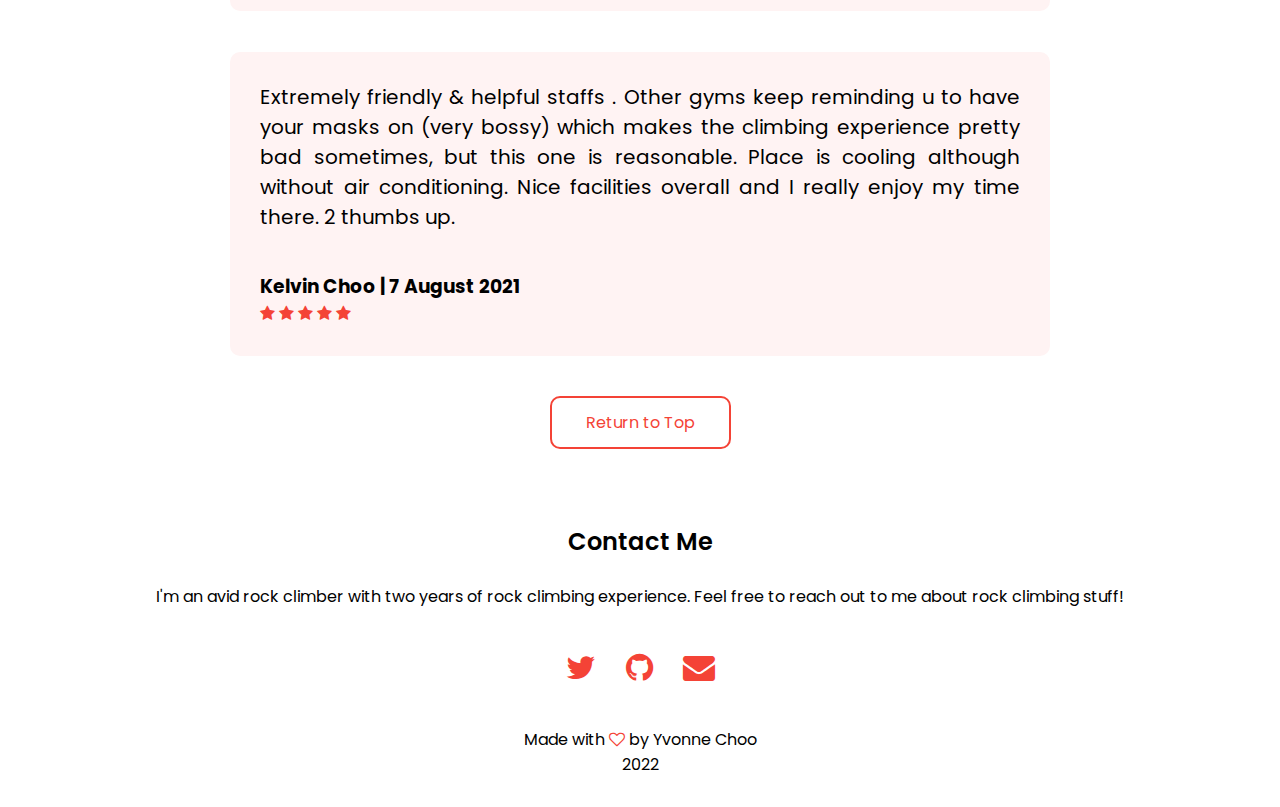
<file: the_rock_school.html>
<!DOCTYPE html>
<html lang="en">
<head>
    <meta charset="UTF-8">
    <meta http-equiv="X-UA-Compatible" content="IE=edge">
    <meta name="viewport" content="width=device-width, initial-scale=1.0">
    <title>The Rock School</title>
    <link rel="stylesheet" href="css/style.css">
    <link rel="preconnect" href="https://fonts.gstatic.com" crossorigin>
    <link href="https://fonts.googleapis.com/css2?family=Poppins:wght@100;200;300;400;600;700&display=swap" rel="stylesheet">
    <link rel="stylesheet" href="https://stackpath.bootstrapcdn.com/font-awesome/4.7.0/css/font-awesome.min.css">
    <link rel="shortcut icon" href="images/logo.png">
</head>
<body>
    <section class="sub-header" id="move_to_top_info">
        <nav>
            <a href="index.html"><img src="images/logo.png" alt="Logo"></a>
            <div class="nav-links" id="navLinks">
                <i class="fa fa-times" onclick="hideMenu()"></i>
                <ul>
                    <li><a href="index.html">HOME</a></li>
                    <li><a href="introduction.html">INTRODUCTION</a></li>
                    <li><a href="climb_central.html">CLIMB CENTRAL</a></li>
                    <li><a href="the_rock_school.html">THE ROCK SCHOOL</a></li>
                    <li><a href="ground_up_climbing.html">GROUND UP CLIMBING</a></li>
                    <li><a href="about.html">ABOUT</a></li>
                </ul>
            </div>
            <i class="fa fa-bars" onclick="showMenu()"></i>
        </nav>

        <div class="text-box">
            <h1>The Rock School</h1>
        </div>
    </section>

    <!-- Introduction Image -->
    <section class="climb-central-description">
        <img src="images/page-2-the-rock-school/the_rock_school_main.jpg" alt="The Rock School intrduction image">
        <h1>Descriptions</h1>
        <div>
            <ul>
                <li>No prior experience to scale the walls</li>
                <li>Tallest indoor air-conditioned rock face in Singapore which goes up to 16-metres high.</li>
                <li>Advanced climbing safety systems are in place to ensure even the most 
                    inexperienced climbers can clamber 
                    to new heights (as long as you're above the age of five)</li>
                <li>There are 45 climbing lanes and 4-metre-high bouldering walls - in a safe and 
                    controlled environment</li>
                <br>
            </ul>
            <a href="https://www.therockschool.sg/" target="_blank" class="hero-btn red-btn">Visit Website</a>
        </div>
        
        <h1>Video</h1>
        <iframe width="800" height="500" frameborder="0" title="The Rock School" allow="accelerometer; clipboard-write; encrypted-media; gyroscope; picture-in-picture" allowfullscreen
            src="https://www.youtube.com/embed/ciyoCUE3IYs"></iframe>
        <br>

        <!-- Available Outlets -->
        <h1>Available Outlets</h1>
        <section class="climb_central-img-section">
            
            <div class="climb_central-img-section-row">
                <div class="climb_central-img-section-col">
                    <img src="images/page-2-the-rock-school/bedokcc.jpeg" alt="The Rock School Bedok CC">
                    <div class="climb_central-img-section-layer">
                        <h3>The Rock School (Bedok CC)</h3>
                    </div>
                </div>
                <div class="climb_central-img-section-col">
                    <img src="images/page-2-the-rock-school/tampineshub.jpeg" alt="The Rock School Tampines Hub">
                    <div class="climb_central-img-section-layer">
                        <h3>The Rock School Tampines Hub</h3>
                    </div>
                </div>
            </div>
        </section>

        <!-- Locations -->
        <h1>Locations</h1>
        <section class="climb_central-img-section">
            
            <div class="climb_central-img-section-row">
                <div class="climb_central-map-section-col">
                    <iframe width="800" height="500" frameborder="0" 
                    src="https://www.google.com/maps/embed?pb=!1m18!1m12!1m3!1d3988.752681201962!2d103.93385331475392!3d1.3242677990341432!2m3!1f0!2f0!3f0!3m2!1i1024!2i768!4f13.1!3m3!1m2!1s0x31da22b51290f06d%3A0xe5ea2e62ef467cbd!2sThe%20Rock%20School%20-%20Bedok%20CC!5e0!3m2!1sen!2ssg!4v1649441889620!5m2!1sen!2ssg"
                    loading="lazy">
                    </iframe>
                </div>
                <div class="climb_central-img-section-col">
                    <iframe width="800" height="500" frameborder="0" 
                    src="https://www.google.com/maps/embed?pb=!1m18!1m12!1m3!1d3988.7043324292827!2d103.93811701475407!3d1.3539773990124944!2m3!1f0!2f0!3f0!3m2!1i1024!2i768!4f13.1!3m3!1m2!1s0x31da3d71240d609d%3A0x9151f4e316e9abe!2sThe%20Rock%20School%20-%20Our%20Tampines%20Hub!5e0!3m2!1sen!2ssg!4v1649441957731!5m2!1sen!2ssg"
                    loading="lazy">
                    </iframe>
                </div>
            </div>
        </section>
        <br>
        
        <!-- Reviews -->
        <h1>Reviews</h1>
        <section class="testimonials">
        
            <div class="row">
                <div class="testimonial-col">
                    <div>
                        <p>
                            I went to the rock school at Tampines Hub! This is my first experience rock climbing and it 
was a very exciting experience! I would say that they have a good mix of various difficulty 
level that accommodate to different people and the environment there is really nice with very 
friendly staffs serving us. Highly recommended!
                        </p>
                        <br>
                        <h3>Yvonne Choo | 10 June 2018</h3>
                        <i class="fa fa-star"></i>
                        <i class="fa fa-star"></i>
                        <i class="fa fa-star"></i>
                        <i class="fa fa-star"></i>
                        <i class="fa fa-star-half-o"></i>
                    </div>
                </div>
                <div class="testimonial-col">
                    <div>
                        <p>
                            Had my daughter there for rock climbing course, she's 5 yrs old. The Rock school's 
experienced coach helped my girl to climb the 8m lanes with ease ! thank you Rock 
School. Overall experience was great and I really had a lot of fun. Strongly recommended if you 
want to keep fit and want to try out new sports!
                        </p>
                        <br>
                        <h3>Geraldine Tan | 29 April 2019</h3>
                        <i class="fa fa-star"></i>
                        <i class="fa fa-star"></i>
                        <i class="fa fa-star"></i>
                        <i class="fa fa-star-half-o"></i>
                        <i class="fa fa-star-o"></i>
                        <div>
                            <video controls width="800" height="600" src="images/page-2-the-rock-school/blog_the_rock_school.mp4" type="video/mp4"></video>
                        </div>
                    </div>
                </div>
                <div class="testimonial-col">
                    <div>
                        <p>
                            Extremely friendly & helpful staffs . Other gyms keep reminding u to have your masks on 
(very bossy) which makes the climbing experience pretty bad sometimes, but this one is reasonable. Place is cooling although without air 
conditioning. Nice facilities overall and I really enjoy my time there. 2 thumbs up.
                        </p>
                        <br>
                        <h3>Kelvin Choo | 7 August 2021</h3>
                        <i class="fa fa-star"></i>
                        <i class="fa fa-star"></i>
                        <i class="fa fa-star"></i>
                        <i class="fa fa-star"></i>
                        <i class="fa fa-star"></i>
                    </div>
                </div>
            </div>
        </section>

        <a href="#move_to_top_info" class="hero-btn red-btn">Return to Top</a>
        <br><br>

    </section>

    <!-- Javascript files -->
    <script src="js/front.js"></script>

    <!-- Footer -->
    <section class="footer">
        <h4>Contact Me</h4>
        <p>
            I'm an avid rock climber with two years of rock climbing experience. Feel free to reach out to me about rock climbing stuff!
        </p>
        <br>
        <div class="icons">
            
            <a href="https://twitter.com/_yvonne_choo" target="_blank"><i class="fa fa-twitter fa-2x"></i></a>
            <a href="https://github.com/yvonneechoo/" target="_blank"><i class="fa fa-github fa-2x"></i></a>
            <a href="mailto:wenxuann.yv@gmail.com" target="_blank"><i class="fa fa-envelope fa-2x"></i></a>
        </div>
        <br>
        <p>Made with <i class="fa fa-heart-o"></i> by Yvonne Choo</p>
        <p>2022</p>
    </section>

</body>
</html>
</file>
<file: css/style.css>
* {
  margin: 0;
  padding: 0;
  font-family: "Poppins", sans-serif;
}

html {
  scroll-behavior: smooth;
}

.header {
  min-height: 100vh;
  width: 100%;
  background-image: linear-gradient(rgba(4, 9, 30, 0.7), rgba(4, 9, 30, 0.7)),
    url(../images/page-0-home/homepage.jpg);
  background-position: center;
  background-size: cover;
  position: relative;
}

.sub-header {
  height: 50vh;
  width: 100%;
  background-image: linear-gradient(rgba(4, 9, 30, 0.7), rgba(4, 9, 30, 0.7)), 
    url(../images/top3-rock-climbing-header.jpg);
  background-position: center;
  background-size: cover;
  text-align: center;
  color: #fff;
  position: relative;
  margin-bottom: 5%;
}

.sub-header h1 {
  margin-top: 100px;
}

nav {
  display: flex;
  padding: 2% 5%;
  justify-content: space-between;
  align-items: center;
}

nav img {
  width: 100px;
  filter: brightness(0) invert(1);
}

.nav-links {
  flex: 1;
  text-align: right;
}

.nav-links ul li {
  list-style: none;
  display: inline-block;
  padding: 8px 12px;
  position: relative;
  color: #fff;
}

.nav-links ul li a {
  color: #ffffff;
  text-decoration: none;
  font-size: 16px;
}

.nav-links ul li::after {
  content: "";
  width: 0%;
  height: 2px;
  background: #f44336;
  display: block;
  margin: auto;
  transition: 0.5s;
}

.nav-links ul li:hover::after {
  width: 100%;
}

.text-box {
  width: 90%;
  color: #fff;
  position: absolute;
  top: 50%;
  left: 50%;
  transform: translate(-50%, -50%);
  text-align: center;
}

.text-box h1 {
  font-size: 44px;
}

.text-box h2 {
  font-size: 24px;
  margin-top: 0.5%;
}

.text-box p {
  margin: 10px 0 40px;
  font-size: 24px;
  color: #fff;
}

.hero-btn {
  display: inline-block;
  text-decoration: none;
  color: #fff;
  border: 1px solid #fff;
  padding: 12px 34px;
  font-size: 16px;
  background: transparent;
  position: relative;
  cursor: pointer;
}

.hero-btn:hover {
  border: 1px solid #f44336;
  background: #f44336;
  transition: 1s;
}

nav .fa {
  display: none;
}

@media (max-width: 1100px) {
  .text-box h1 {
    font-size: 48px;
  }

  .text-box h2 {
    font-size: 16px;
  }

  .text-box p{
    text-align: center;
    padding: 10px;
    font-size: 18px;
  }

  .nav-links ul li {
    display: block;
  }
  .nav-links {
    position: fixed;
    background: #f44336;
    height: 100vh;
    width: 200px;
    top: 0;
    right: -200px;
    text-align: left;
    z-index: 2;
    transition: 1s;
  }
  nav .fa {
    display: block;
    color: #fff;
    margin: 10px;
    font-size: 22px;
    cursor: pointer;
  }

  .nav-links ul {
    padding: 30px;
  }
}

@media (max-width: 700px) {
  .text-box h1 {
    font-size: 36px;
  }
  .text-box p{
    text-align: center;
    padding: 10px;
    font-size: 14px;
  }
  .nav-links ul li {
    display: block;
  }
  .nav-links {
    position: fixed;
    background: #f44336;
    height: 100vh;
    width: 200px;
    top: 0;
    right: -200px;
    text-align: left;
    z-index: 2;
    transition: 1s;
  }
  nav .fa {
    display: block;
    color: #fff;
    margin: 10px;
    font-size: 22px;
    cursor: pointer;
  }

  .nav-links ul {
    padding: 30px;
  }
}

/* top 3 header provider introduction */
.providers-intro {
  width: 80%;
  margin: auto;
  text-align: center;
  padding-top: 0px;
}

.providers-intro h1 {
  font-size: 48px;
  font-weight: 600;
  padding-top: 5%;
  padding-bottom: 0%;
}

.providers-intro p {
  font-size: 16px;
  padding-bottom: 5%;
}

.providers-intro-row {
  margin-top: 0%;
  display: flex;
  justify-content: space-between;
}

.providers-intro-col {
  flex-basis: 32%;
  border-radius: 10px;
  margin-bottom: 30px;
  position: relative;
  overflow: hidden;
}

.providers-intro-col img {
  width: 100%;
  display: block;

}

.providers-intro-layer {
  background: transparent;
  height: 100%;
  width: 100%;
  position: absolute;
  top: 0;
  left: 0;
  transition: 0.5s;
}

.providers-intro-layer:hover {
  background: rgba(226, 0, 0, 0.7);
}

.providers-intro-layer h3 {
  width: 100%;
  font-weight: 500;
  color: #fff;
  font-size: 26px;
  bottom: 0;
  left: 50%;
  transform: translateX(-50%);
  position: absolute;
  opacity: 0;
  transition: 0.5s;
  font-size: 24px;
}

.providers-intro-layer:hover h3 {
  bottom: 49%;
  opacity: 1;
  font-weight: bold;
  font-size: 24px;
}

@media (max-width: 1200px) {
  .providers-intro h1 {
    font-size: 28px;
    font-weight: 600;
    padding-top: 5%;
    padding-bottom: 0%;
  }
  
  .providers-intro p {
    font-size: 16px;
    padding-bottom: 5%;
  }

  .providers-intro-layer h3 {
    width: 100%;
    font-weight: 500;
    color: #fff;
    font-size: 26px;
    bottom: 0;
    left: 50%;
    transform: translateX(-50%);
    position: absolute;
    opacity: 0;
    transition: 0.5s;
    font-size: 16px;
  }

  .providers-intro-layer:hover h3 {
  bottom: 49%;
  opacity: 1;
  font-weight: bold;
  font-size: 16px;
  }

}

@media (max-width: 700px) {
  .providers-intro h1 {
    font-size: 28px;
    font-weight: 600;
    padding-top: 5%;
    padding-bottom: 0%;
  }
  
  .providers-intro p {
    font-size: 16px;
    padding-bottom: 5%;
  }
  
  .providers-intro-row {
    flex-direction: column;
  }

  .providers-intro-layer h3 {
    width: 100%;
    font-weight: 500;
    color: #fff;
    font-size: 26px;
    bottom: 0;
    left: 50%;
    transform: translateX(-50%);
    position: absolute;
    opacity: 0;
    transition: 0.5s;
    font-size: 24px;
  }

  .providers-intro-layer:hover h3 {
  bottom: 49%;
  opacity: 1;
  font-weight: bold;
  font-size: 24px;
  }
}

/* header intro */
.header-family-friendly {
  min-height: 100vh;
  width: 100%;
  background-image: linear-gradient(rgba(4, 9, 30, 0.7), rgba(4, 9, 30, 0.7)),
    url(../images/page-0-home/family-rock-climbing-header.jpg);
  background-position: center;
  background-size: cover;
  position: relative;
}


.header-family-friendly h1 {
  color: #fff;
  margin-bottom: 20px;
  padding: 0;
}

@media (max-width: 700px) {
  .header-family-friendly h1 {
    font-size: 24px;
  }
}

.header-advanced {
  min-height: 100vh;
  width: 100%;
  background-image: linear-gradient(rgba(4, 9, 30, 0.7), rgba(4, 9, 30, 0.7)),
    url(../images/page-0-home/advanced-rock-climbing-header.jpg);
  background-position: center;
  background-size: cover;
  position: relative;
}


.header-advanced h1 {
  color: #fff;
  margin-bottom: 20px;
  padding: 0;
}

@media (max-width: 700px) {
  .header-advanced h1 {
    font-size: 24px;
  }
}

/* text heading */
.text-heading {
  width: 80%;
  margin: auto;
  text-align: center;
  padding-top: 0px;
}

.text-heading h1 {
  font-size: 48px;
  font-weight: 600;
  padding-top: 5%;
  padding-bottom: 3%;
}

.text-heading img {
  width: 50%;
  display: block;
  margin-left: auto;
  margin-right: auto;
}

.text-heading p {
  font-size: 24px;
  padding-top: 2%;
}

.text-heading div p .fa {
  color: #f44336;
}


@media (max-width: 1200px) {
  .text-heading img {
    width: 90%;
    display: block;
    margin-left: auto;
    margin-right: auto;
  }
}

@media (max-width: 700px) {
  .text-heading img {
    width: 100%;
    display: block;
    margin-left: auto;
    margin-right: auto;
  }

  .text-heading p {
    font-size: 16px;
    padding-top: 2%;
  }
}

/* button - find out more */
.hero-btn {
  display: inline-block;
  text-decoration: none;
  color: #fff;
  border: 1px solid #fff;
  padding: 12px 34px;
  font-size: 16px;
  background: transparent;
  position: relative;
  cursor: pointer;
}

.hero-btn:hover {
  border: 1px solid #f44336;
  background: #f44336;
  transition: 0.5s;
}

.red-btn {
  border: 1px solid #f44336;
  background: transparent;
  color: #f44336;
}

.red-btn:hover {
  color: #fff;
}


/* introduction to rock climbing */
.rock-climbing-intro {
  width: 80%;
  margin: auto;
  text-align: center;
  padding-top: 0px;
}

.rock-climbing-intro h1 {
  font-size: 40px;
  font-weight: 600;
  padding-top: 5%;
  padding-bottom: 3%;
}

.rock-climbing-intro div ul li{
  font-size: 20px;
}

.rock-climbing-intro img {
  width: 30%;
  display: block;
  margin-left: auto;
  margin-right: auto;
}

.rock-climbing-intro p {
  font-size: 20px;
  padding-top: 2%;
  text-align: justify;
}

.rock-climbing-intro div p .fa {
  color: #f44336;
}

@media (max-width: 1200px) {
  .rock-climbing-intro img {
    width: 90%;
    display: block;
    margin-left: auto;
    margin-right: auto;
  }

  .rock-climbing-intro div ul li{
    font-size: 18px;
  }
}

@media (max-width: 850px) {
  .rock-climbing-intro img {
    width: 100%;
    display: block;
    margin-left: auto;
    margin-right: auto;
  }

  .rock-climbing-intro div ul li{
    font-size: 16px;
  }

  .rock-climbing-intro p {
    font-size: 16px;
    padding-top: 2%;
  }
}

/* Introduction Image Section */
.rock-climbing-intro-img-section {
  width: 90%;
  margin: auto;
  text-align: center;
  padding-top: 0px;
}

.rock-climbing-intro-img-section h1 {
  font-size: 48px;
  font-weight: 600;
  padding-top: 5%;
  padding-bottom: 0%;
}

.rock-climbing-intro-img-section p {
  font-size: 16px;
  padding-bottom: 5%;
}

.rock-climbing-intro-img-section-row {
  margin-top: 0%;
  display: flex;
  justify-content: space-between;
  /*flex-direction: column;*/
}

.rock-climbing-intro-img-section-col {
  flex-basis: 20%;
  border-radius: 10px;
  margin-bottom: 30px;
  position: relative;
  overflow: hidden;
  
}

.rock-climbing-intro-map-section-col {
  flex-basis: 45%;
  border-radius: 10px;
  margin-bottom: 50px;
  position: relative;
  overflow: hidden;
}

.rock-climbing-intro-img-section-col img {
  width: 100%;
  display: block;
}

.rock-climbing-intro-img-section-layer {
  background: transparent;
  height: 100%;
  width: 100%;
  position: absolute;
  top: 0;
  left: 0;
  transition: 0.5s;
}

.rock-climbing-intro-img-section-layer:hover {
  background: rgba(226, 0, 19, 0.40);
}

.rock-climbing-intro-img-section-layer h3 {
  width: 100%;
  font-weight: 500;
  color: #fff;
  font-size: 30px;
  bottom: 0;
  left: 50%;
  transform: translateX(-50%);
  position: absolute;
  opacity: 0;
  transition: 0.5s;
  font-size: 24px;
}

.rock-climbing-intro-img-section-layer:hover h3 {
  bottom: 49%;
  opacity: 1;
  font-weight: bold;
  font-size: 24px;
}

@media (max-width: 1000px) {
  .rock-climbing-intro-img-section {
    width: 100%;
    margin: auto;
    text-align: center;
    padding-top: 0px;
  }

  .rock-climbing-intro-img-section h1 {
    font-size: 28px;
    font-weight: 600;
    padding-top: 5%;
    padding-bottom: 0%;
  }
  
  .rock-climbing-intro-img-section p {
    font-size: 16px;
    padding-bottom: 5%;
  }

  .rock-climbing-intro-img-section-row {
    flex-direction: column;
  }

  .rock-climbing-intro-img-section-col {
    flex-basis: 20%;
    border-radius: 10px;
    margin-bottom: 30px;
    position: relative;
    overflow: hidden;
  }

  .rock-climbing-intro-img-section-col img {
    width: 50%;
    display: block;
  }

  .rock-climbing-intro-img-section-layer h3 {
    width: 100%;
    font-weight: 500;
    color: #fff;
    font-size: 26px;
    bottom: 0;
    left: 50%;
    transform: translateX(-50%);
    position: absolute;
    opacity: 0;
    transition: 0.5s;
    font-size: 24px;
  }

  .rock-climbing-intro-img-section-layer:hover h3 {
  bottom: 49%;
  opacity: 1;
  font-weight: bold;
  font-size:24px;
  }

}

@media (max-width: 700px) {
  .rock-climbing-intro-img-section h1 {
    font-size: 28px;
    font-weight: 600;
    padding-top: 5%;
    padding-bottom: 0%;
  }
  
  .rock-climbing-intro-img-section p {
    font-size: 16px;
    padding-bottom: 5%;
  }
  
  .rock-climbing-intro-img-section-row {
    flex-direction: column;
  }

  .rock-climbing-intro-img-section-layer h3 {
    width: 100%;
    font-weight: 500;
    color: #fff;
    font-size: 26px;
    bottom: 0;
    left: 50%;
    transform: translateX(-50%);
    position: absolute;
    opacity: 0;
    transition: 0.5s;
    font-size: 20px;
  }

  .rock-climbing-intro-img-section-layer:hover h3 {
  bottom: 49%;
  opacity: 1;
  font-weight: bold;
  font-size: 20px;
  }
}



/* climb central page */
.climb-central-description {
  width: 80%;
  margin: auto;
  text-align: center;
  padding-top: 0px;
}

.climb-central-description h1 {
  font-size: 40px;
  font-weight: 600;
  padding-top: 5%;
  padding-bottom: 3%;
}

.climb-central-description div ul li{
  font-size: 20px;
}

.climb-central-description img {
  width: 70%;
  display: block;
  margin-left: auto;
  margin-right: auto;
}

.climb-central-description iframe {
  width: 1000px;
  height: 640px;
  display: block;
  margin-left: auto;
  margin-right: auto;
}

.climb-central-description p {
  font-size: 20px;
  padding-top: 2%;
}

.climb-central-description div p .fa {
  color: #f44336;
}

@media (max-width: 1200px) {
  .climb-central-description img {
    width: 90%;
    display: block;
    margin-left: auto;
    margin-right: auto;
  }

  .climb-central-description div ul li{
    font-size: 18px;
  }

  .climb-central-description iframe {
    width: 800px;
    height: 500px;
    display: block;
    margin-left: auto;
    margin-right: auto;
  }
}

@media (max-width: 850px) {
  .climb-central-description img {
    width: 100%;
    display: block;
    margin-left: auto;
    margin-right: auto;
  }

  .climb-central-description iframe {
    width: 100%;
    height: 300px;
    display: block;
    margin-left: auto;
    margin-right: auto;
  }

  .climb-central-description div ul li{
    font-size: 16px;
  }

  .climb-central-description p {
    font-size: 16px;
    padding-top: 2%;
  }
}

/* Climb Central Image Section */
.climb_central-img-section {
  width: 80%;
  margin: auto;
  text-align: center;
  padding-top: 0px;
}

.climb_central-img-section h1 {
  font-size: 48px;
  font-weight: 600;
  padding-top: 5%;
  padding-bottom: 0%;
}

.climb_central-img-section p {
  font-size: 16px;
  padding-bottom: 5%;
}

.climb_central-img-section-row {
  margin-top: 0%;
  display: flex;
  justify-content: space-between;
  /*flex-direction: column;*/
}

.climb_central-img-section-col {
  flex-basis: 45%;
  border-radius: 10px;
  margin-bottom: 30px;
  position: relative;
  overflow: hidden;
  
}

.climb_central-map-section-col {
  flex-basis: 45%;
  border-radius: 10px;
  margin-bottom: 50px;
  position: relative;
  overflow: hidden;
}

.climb_central-img-section-col img {
  width: 100%;
  display: block;
}

.climb_central-img-section-layer {
  background: transparent;
  height: 100%;
  width: 100%;
  position: absolute;
  top: 0;
  left: 0;
  transition: 0.5s;
}

.climb_central-img-section-layer:hover {
  background: rgba(226, 0, 19, 0.40);
}

.climb_central-img-section-layer h3 {
  width: 100%;
  font-weight: 500;
  color: #fff;
  font-size: 30px;
  bottom: 0;
  left: 50%;
  transform: translateX(-50%);
  position: absolute;
  opacity: 0;
  transition: 0.5s;
  font-size: 30px;
}

.climb_central-img-section-layer:hover h3 {
  bottom: 49%;
  opacity: 1;
  font-weight: bold;
  font-size: 24px;
}

@media (max-width: 1600px) {
  .climb_central-img-section h1 {
    font-size: 28px;
    font-weight: 600;
    padding-top: 5%;
    padding-bottom: 0%;
  }
  
  .climb_central-img-section p {
    font-size: 16px;
    padding-bottom: 5%;
  }

  .climb_central-img-section-row {
    flex-direction: column;
  }

  .climb_central-img-section-layer h3 {
    width: 100%;
    font-weight: 500;
    color: #fff;
    font-size: 26px;
    bottom: 0;
    left: 50%;
    transform: translateX(-50%);
    position: absolute;
    opacity: 0;
    transition: 0.5s;
    font-size: 16px;
  }

  .climb_central-img-section-layer:hover h3 {
  bottom: 49%;
  opacity: 1;
  font-weight: bold;
  font-size:24px;
  }

}

@media (max-width: 700px) {
  .climb_central-img-section h1 {
    font-size: 28px;
    font-weight: 600;
    padding-top: 5%;
    padding-bottom: 0%;
  }
  
  .climb_central-img-section p {
    font-size: 16px;
    padding-bottom: 5%;
  }
  
  .climb_central-img-section-row {
    flex-direction: column;
  }

  .climb_central-img-section-layer h3 {
    width: 100%;
    font-weight: 500;
    color: #fff;
    font-size: 26px;
    bottom: 0;
    left: 50%;
    transform: translateX(-50%);
    position: absolute;
    opacity: 0;
    transition: 0.5s;
    font-size: 20px;
  }

  .climb_central-img-section-layer:hover h3 {
  bottom: 49%;
  opacity: 1;
  font-weight: bold;
  font-size: 20px;
  }
}

/* GROUND UP */
.ground-up-description {
  width: 80%;
  margin: auto;
  text-align: center;
  padding-top: 0px;
}

.ground-up-description h1 {
  font-size: 40px;
  font-weight: 600;
  padding-top: 5%;
  padding-bottom: 3%;
}

.ground-up-description div ul li{
  font-size: 20px;
}

.ground-up-description img {
  width: 70%;
  display: block;
  margin-left: auto;
  margin-right: auto;
}

.ground-up-description iframe {
  width: 90%;
  display: block;
  margin-left: auto;
  margin-right: auto;
}

.ground-up-description p {
  font-size: 20px;
  padding-top: 2%;
}

.ground-up-description div p .fa {
  color: #f44336;
}

@media (max-width: 1200px) {
  .ground-up-description img {
    width: 90%;
    display: block;
    margin-left: auto;
    margin-right: auto;
  }

  .ground-up-description div ul li{
    font-size: 18px;
  }

  .ground-up-description iframe {
    width: 100%;
    display: block;
    margin-left: auto;
    margin-right: auto;
  }
}

@media (max-width: 850px) {
  .ground-up-description img {
    width: 100%;
    display: block;
    margin-left: auto;
    margin-right: auto;
  }

  .ground-up-description iframe {
    width: 100%;
    height: 300px;
    display: block;
    margin-left: auto;
    margin-right: auto;
  }

  .ground-up-description div ul li{
    font-size: 16px;
  }

  .ground-up-description p {
    font-size: 16px;
    padding-top: 2%;
  }
}

/* Climb Central Image Section */
.ground-up-img-section {
  width: 50%;
  margin: auto;
  text-align: center;
  padding-top: 0px;
}

.ground-up-img-section h1 {
  font-size: 48px;
  font-weight: 600;
  padding-top: 5%;
  padding-bottom: 0%;
}

.ground-up-img-section p {
  font-size: 16px;
  padding-bottom: 5%;
}

.ground-up-img-section-row {
  margin-top: 0%;
  display: flex;
  justify-content: space-between;
  flex-direction: column;
}

.ground-up-img-section-col {
  flex-basis: 20%;
  border-radius: 10px;
  margin-bottom: 30px;
  position: relative;
  overflow: hidden;
  
}

.ground-up-map-section-col {
  flex-basis: 20%;
  border-radius: 10px;
  margin-bottom: 50px;
  position: relative;
  overflow: hidden;
}

.ground-up-img-section-col img {
  width: 100%;
  display: block;
}

.ground-up-img-section-layer {
  background: transparent;
  height: 100%;
  width: 100%;
  position: absolute;
  top: 0;
  left: 0;
  transition: 0.5s;
}

.ground-up-img-section-layer:hover {
  background: rgba(226, 0, 19, 0.40);
}

.ground-up-img-section-layer h3 {
  width: 100%;
  font-weight: 500;
  color: #fff;
  font-size: 30px;
  bottom: 0;
  left: 50%;
  transform: translateX(-50%);
  position: absolute;
  opacity: 0;
  transition: 0.5s;
  font-size: 30px;
}

.ground-up-img-section-layer:hover h3 {
  bottom: 49%;
  opacity: 1;
  font-weight: bold;
  font-size: 24px;
}

@media (max-width: 1600px) {
  .ground-up-img-section h1 {
    font-size: 28px;
    font-weight: 600;
    padding-top: 5%;
    padding-bottom: 0%;
  }
  
  .ground-up-img-section p {
    font-size: 16px;
    padding-bottom: 5%;
  }

  .ground-up-img-section-row {
    flex-direction: column;
  }

  .ground-up-img-section-layer h3 {
    width: 100%;
    font-weight: 500;
    color: #fff;
    font-size: 26px;
    bottom: 0;
    left: 50%;
    transform: translateX(-50%);
    position: absolute;
    opacity: 0;
    transition: 0.5s;
    font-size: 16px;
  }

  .ground-up-img-section-layer:hover h3 {
  bottom: 49%;
  opacity: 1;
  font-weight: bold;
  font-size:24px;
  }

}

@media (max-width: 700px) {
  .ground-up-img-section h1 {
    font-size: 28px;
    font-weight: 600;
    padding-top: 5%;
    padding-bottom: 0%;
  }
  
  .ground-up-img-section p {
    font-size: 16px;
    padding-bottom: 5%;
  }
  
  .ground-up-img-section-row {
    flex-direction: column;
  }

  .ground-up-img-section-layer h3 {
    width: 100%;
    font-weight: 500;
    color: #fff;
    font-size: 26px;
    bottom: 0;
    left: 50%;
    transform: translateX(-50%);
    position: absolute;
    opacity: 0;
    transition: 0.5s;
    font-size: 20px;
  }

  .ground-up-img-section-layer:hover h3 {
  bottom: 49%;
  opacity: 1;
  font-weight: bold;
  font-size: 20px;
  }
}

/* reviews */
.testimonials {
  width: 80%;
  margin: auto;
  padding-top: 0px;
  text-align: center;
}

.testimonial-col {
  flex-basis: 44%;
  border-radius: 10px;
  margin-bottom: 5%;
  text-align: left;
  background: #fff3f3;
  padding: 30px;
  cursor: pointer;
  display:inline-block;
}

.testimonial-col img {
  height: 40px;
  margin-left: 5px;
  margin-right: 30px;
  border-radius: 50%;
}

.testimonial-col video {
  margin-left: auto;
  margin-right: auto;
  margin-bottom: auto;
  display: block;
  width: 60%;
}

.testimonial-col p {
  padding: 0;
  text-align: justify;
}

.testimonial-col h3 {
  margin-top: 15px;
  text-align: left;
}

.testimonial-col .fa {
  color: #f44336;
}

@media (max-width: 1200px) {
  .testimonial-col img {
    margin-left: 0px;
    margin-right: 15px;
  }

  .testimonial-col video {
    margin-left: auto;
    margin-right: auto;
    margin-bottom: auto;
    display: block;
    width: 90%;
  }
}

@media (max-width: 700px) {
  .testimonial-col img {
    margin-left: 0px;
    margin-right: 15px;
  }

  .testimonial-col video {
    margin-left: auto;
    margin-right: auto;
    margin-bottom: auto;
    display: block;
    width: 100%;
  }
}


/* footer */
.footer {
  width: 100%;
  text-align: center;
  padding: 30px 0;
}

.footer h4 {
  margin-bottom: 25px;
  margin-top: 20px;
  font-weight: 600;
  font-size: 24px;
}

.footer h4 {
  margin-bottom: 25px;
  margin-top: 20px;
  font-weight: 600;
}

.icons .fa {
  color: #f44336;
  margin: 0 13px;
  cursor: pointer;
  padding: 18px 0;
}

.fa-heart-o {
  color: #f44336;
}


/* about us content */
.about-us {
  width: 80%;
  margin: auto;
  padding-top: 80px;
  padding-bottom: 50px;
}

.about-col {
  flex-basis: 48%;
  padding: 30px 2px;
}

.about-col img {
  width: 100%;
}

.about-col h1 {
  padding-top: 0;
}

.about-col p {
  padding: 15px 0 25px;
}

.red-btn {
  border: 2px solid #f44336;
  background: transparent;
  color: #f44336;
  border-radius: 10px;
}

.red-btn:hover {
  color: #fff;
}


/* About the author */
.about-the-author-description {
  width: 80%;
  margin: auto;
  text-align: center;
  padding-top: 0px;
}

.about-the-author-description h1 {
  font-size: 40px;
  font-weight: 600;
  padding-top: 5%;
  padding-bottom: 3%;
}

.about-the-author-description div ul li{
  font-size: 20px;
}

.about-the-author-description img {
  width: 30%;
  display: block;
  margin-left: auto;
  margin-right: auto;
}

.about-the-author-description p {
  font-size: 20px;
  padding-top: 2%;
  text-align: justify;
}

.about-the-author-description div p .fa {
  color: #f44336;
}

@media (max-width: 1200px) {
  .about-the-author-description img {
    width: 90%;
    display: block;
    margin-left: auto;
    margin-right: auto;
  }

  .about-the-author-description div ul li{
    font-size: 18px;
  }
}

@media (max-width: 850px) {
  .about-the-author-description img {
    width: 100%;
    display: block;
    margin-left: auto;
    margin-right: auto;
  }

  .about-the-author-description div ul li{
    font-size: 16px;
  }

  .about-the-author-description p {
    font-size: 16px;
    padding-top: 2%;
  }
}
</file>
